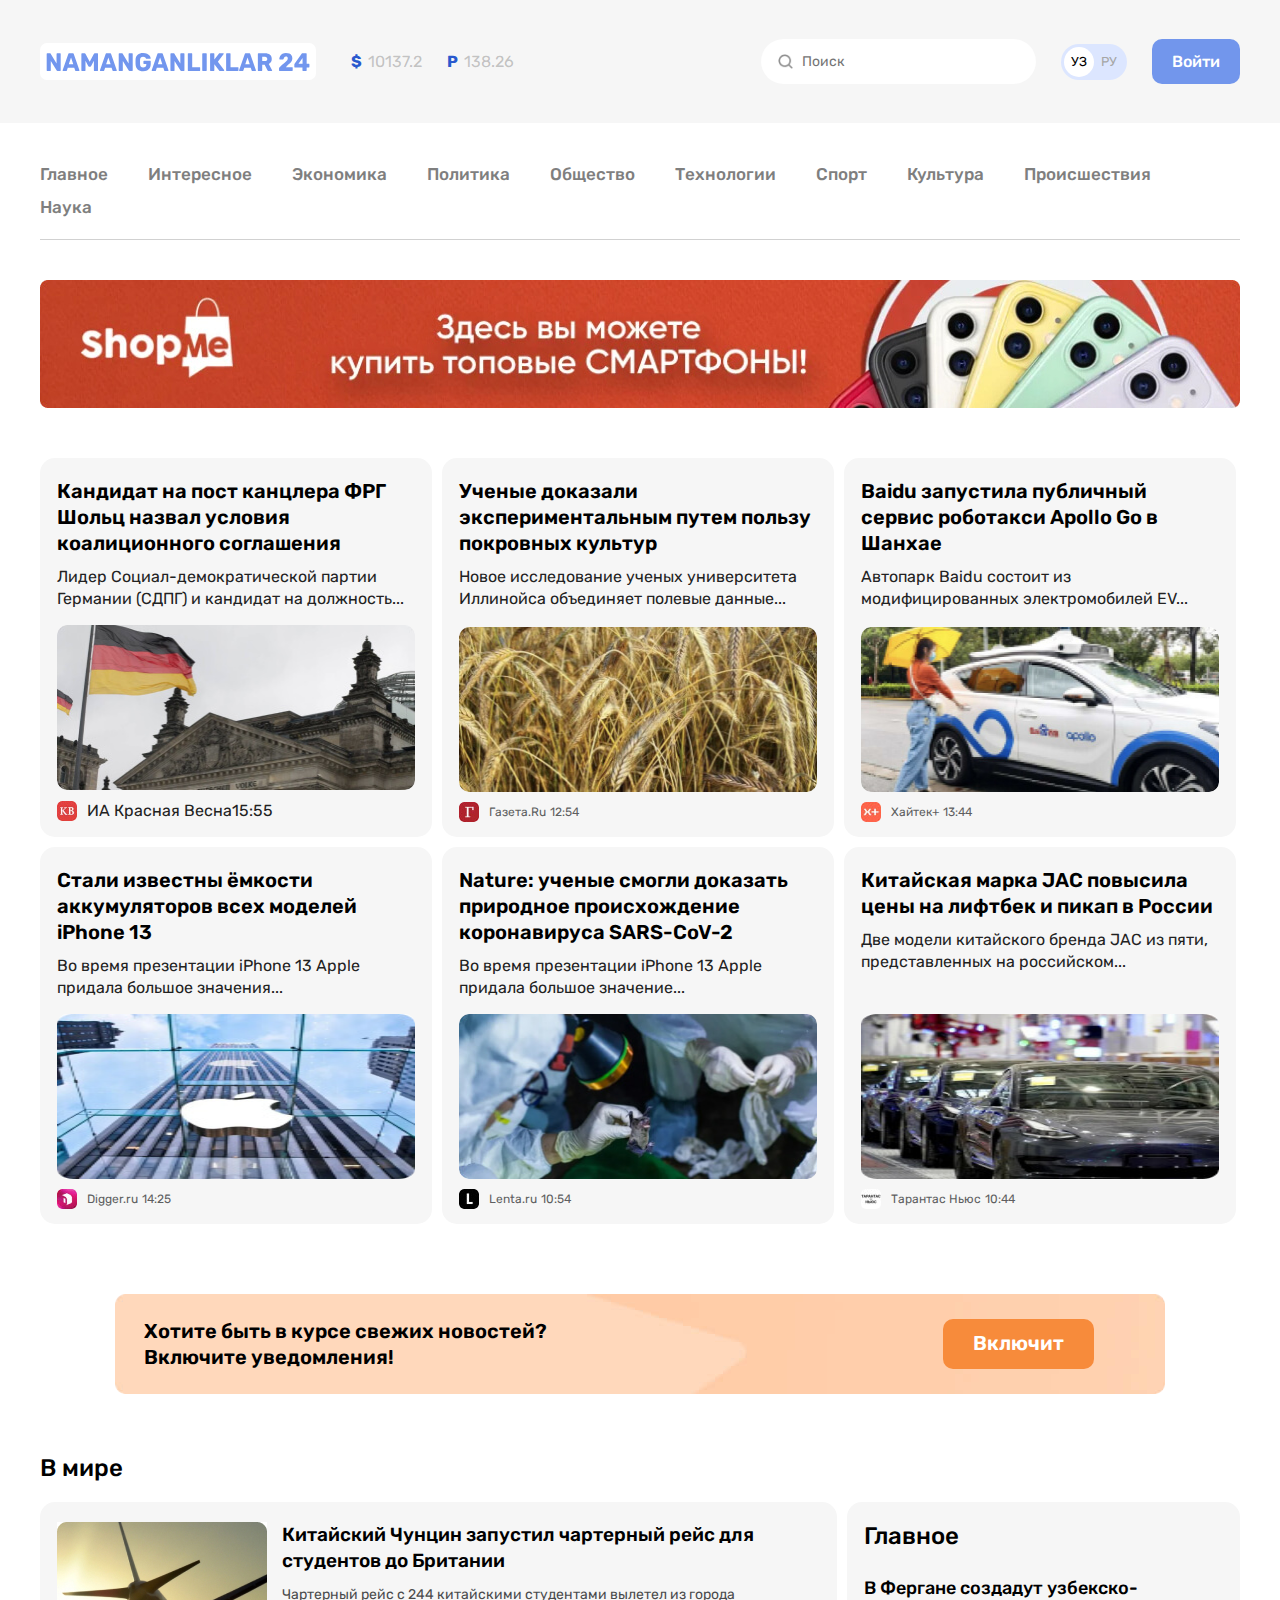
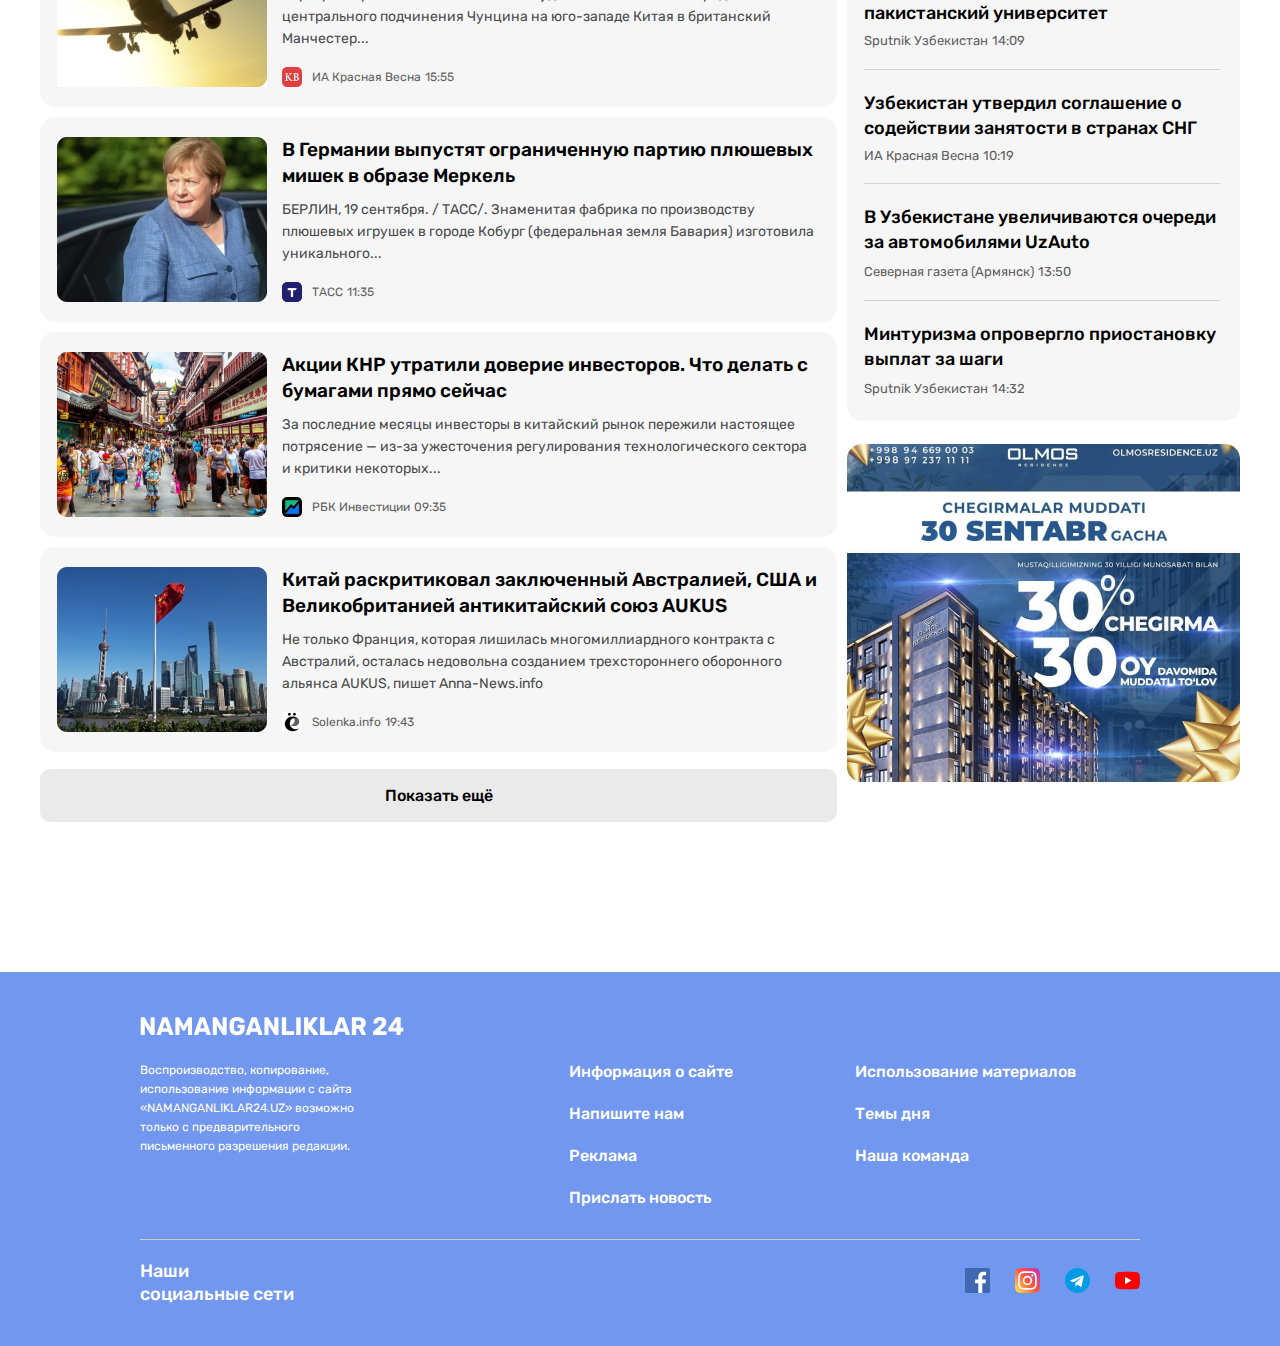
<file: index.html>
<!DOCTYPE html>
<html lang="uz">
<head>
    <meta charset="UTF-8">
    <meta http-equiv="X-UA-Compatible" content="IE=edge">
    <meta name="viewport" content="width=device-width, initial-scale=1.0">
    <title>Namangaliklar 24</title>
    <!-- GOOGLE FONTS LINK -->
    <link rel="preconnect" href="https://fonts.googleapis.com">
    <link rel="preconnect" href="https://fonts.gstatic.com" crossorigin>
    <link href="https://fonts.googleapis.com/css2?family=Alegreya&family=DM+Sans:wght@500&family=Lora&family=Montserrat+Alternates:wght@500&family=Montserrat:ital@1&family=Poppins:wght@300;500&family=Rubik:wght@400;500;700&display=swap" rel="stylesheet">
    <!-- STYLES CSS -->
    <link rel="stylesheet" href="./css/normalize.css">
    <link rel="stylesheet" href="./css/main.css">
</head>
<body>
    <!-- SITE HEADER -->
    <header class="site-header">

        <!-- SITE HEADER TOP -->
        <div class="site-header-top">
            <div class="container site-header-top-container">
                <a class="site-header-top-logo" href="./index.html">
                    <img class="site-header-logo-img" src="image/logo-n.svg" aria-hidden="true" width="264" height="28">
                </a>
                <span class="currency-rates">
                    <span class="currency-rates-item">
                        <strong class="currency-rates-bold">$</strong>
                        <span class="currency-rates-amout">10137.2</span>
                    </span>
                    <span class="currency-rates-item">
                        <strong class="currency-rates-bold">P</strong>
                        <span class="currency-rates-amout">138.26</span>
                    </span>
                </span>
                <form  class="site-header-top-form" action="" method="get">
                    <input class="site-header-top-form-input" type="search" placeholder="Поиск" name="search" aria-label="search" required>
                </form>
                <div class="lang-toggler">
                    <a class="lang-toggler-item lang-toggler-item-active" href="./index.html">УЗ</a>
                    <a class="lang-toggler-item" href="./indexru.html">РУ</a>
                </div>
                <a class="site-header-top-btn primary-btn" href="./index-contact.html">Войти</a>
            </div>
        </div>
         <!-- SITE HEADER TOP AND-->

         <!-- SITE HEADER BOTTOM --> 
         <div class="container">

            <!-- SITE HEADER NAV SECTION -->
            <nav class="site-header-nav">
                <ul class="site-header-nav-list">
                    <li class="site-header-nav-list-item">
                        <a class="site-header-nav-list-item-link" href="#" >Главное</a>
                    </li>
                    <li class="site-header-nav-list-item">
                        <a class="site-header-nav-list-item-link" href="./index-list.html" target="blank">Интересное</a>
                    </li>
                    <li class="site-header-nav-list-item">
                        <a class="site-header-nav-list-item-link" href="index_contact.html" target="blank">Экономика</a>
                    </li>
                    <li class="site-header-nav-list-item">
                        <a class="site-header-nav-list-item-link" href="#">Политика</a>
                    </li>
                    <li class="site-header-nav-list-item">
                        <a class="site-header-nav-list-item-link" href="#">Общество</a>
                    </li>
                    <li class="site-header-nav-list-item">
                        <a class="site-header-nav-list-item-link" href="#">Технологии</a>
                    </li>
                    <li class="site-header-nav-list-item">
                        <a class="site-header-nav-list-item-link" href="#">Спорт</a>
                    </li>
                    <li class="site-header-nav-list-item">
                        <a class="site-header-nav-list-item-link" href="#">Культура</a>
                    </li>
                    <li class="site-header-nav-list-item">
                        <a class="site-header-nav-list-item-link" href="#">Происшествия</a>
                    </li>
                    <li class="site-header-nav-list-item">
                        <a class="site-header-nav-list-item-link" href="#">Наука</a>
                    </li>
                    </ul>
                </nav>
            <!-- SITE HEADER NAV SECTION AND -->
            <!--SITE HEADER BANNER  -->
                <a class="site-header-banner" href="https://shopme.uz" target="_blank">
                    <img class="site-header-banner-img" src="./image/header-banner.jpg" alt="bu yerda reklama bannri bor" srcset="./image/header-banner.jpg 1x, ./image/header-banner.jpg@2x.png 2x" width="1200" height="128">
                </a>
            <!--SITE HEADER BANNER AND  -->
        </div>
         <!-- SITE HEADER BOTTOM AND -->
    </header>
     <!-- SITE HEADER AND -->

     <!-- SITE MAIN -->
     <main class="site-main">
         <div class="container">
             <!-- CARD NEWS -->
             <ul class="cards-news">
                 <!-- CARDS NEWS ITEM 1-->
                 <li class="cards-news-item">
                     <h2 class="cards-news-item-title">
                         <a class="cards-news-item-title-link" href="#">
                            Кандидат на пост канцлера ФРГ Шольц назвал условия коалиционного соглашения
                         </a>
                     </h2>
                     <p class="cards-news-item-text">
                        Лидер Социал-демократической партии Германии (СДПГ) и кандидат на должность...
                     </p>
                     <img class="cards-news-item-img" src="image/flag-gfr.jpg" alt="bu yerda rasm bor" srcset="image/flag-gfr.jpg 1x, image/glag-gfr@2x.jpg 2x" width="359" height="165">
                     <div class="cards-news-item-footer">
                         <img class="cards-news-footer-img" src="image/krasnaya-vesna.jpg" alt="bu yerda rasm bor" aria-hidden="true" srcset="image/krasnaya-vesna.jpg 1x, image/krasnaya-vesna@2x.jpg 2x">
                         <span class="cards-news-item-footer-text">
                             ИА Красная Весна
                         </span>
                         <span class="cards-news-item-footer-time"datetime="2022-03-08T15:55:00">
                             15:55
                         </span>
                     </div>
                 </li>
                  <!-- CARDS NEWS ITEM 2-->
                  <li class="cards-news-item">
                    <h2 class="cards-news-item-title">
                        <a class="cards-news-item-title-link" href="#">
                            Ученые доказали экспериментальным путем пользу покровных культур
                        </a>
                    </h2>
                    <p class="cards-news-item-text">
                        Новое исследование ученых университета Иллинойса объединяет полевые данные... 
                    </p>
                    <img class="cards-news-item-img" src="image/grayn.jpg" alt="bu yerda rasm bor" srcset="image/grayn.jpg 1x, image/glag-gfr@2x.jpg 2x" width="359" height="165">
                    <div class="cards-news-item-footer">
                        <img class="cards-news-footer-img" src="image/gazeta-ru.jpg" alt="bu yerda rasm bor" aria-hidden="true" srcset="image/gazeta-ru.jpg 1x, image/gazeta-ru@2x.jpg 2x">
                        <span class="cards-news--item-footer-text">
                            Газета.Ru
                        </span>
                        <span class="cards-news--item-footer-time"datetime="2022-03-08T12:54:00">
                            12:54
                        </span>
                    </div>
                </li>
                 <!-- CARDS NEWS ITEM 3-->
                 <li class="cards-news-item">
                    <h2 class="cards-news-item-title">
                        <a class="cards-news-item-title-link" href="#">
                            Baidu запустила публичный сервис роботакси Apollo Go в Шанхае
                        </a>
                    </h2>
                    <p class="cards-news-item-text">
                        Автопарк Baidu состоит из модифицированных электромобилей EV... 
                    </p>
                    <img class="cards-news-item-img" src="image/oppolo-car.jpg" alt="bu yerda rasm bor" srcset="image/oppolo-car.jpg 1x, image/oppolo-car@2x.jpg 2x" width="359" height="165">
                    <div class="cards-news-item-footer">
                        <img class="cards-news-footer-img" src="image/xaytek.jpg" alt="bu yerda rasm bor" aria-hidden="true" srcset="image/xaytek.jpg 1x, image/xaytek@2x.jpg 2x">
                        <span class="cards-news--item-footer-text">
                            Хайтек+ 
                        </span>
                        <span class="cards-news--item-footer-time"datetime="2022-03-08T13:44:00">
                            13:44
                        </span>
                    </div>
                </li>
                 <!-- CARDS NEWS ITEM 4-->
                 <li class="cards-news-item">
                    <h2 class="cards-news-item-title">
                        <a class="cards-news-item-title-link" href="#">
                            Стали известны ёмкости аккумуляторов всех моделей iPhone 13
                        </a>
                    </h2>
                    <p class="cards-news-item-text">
                        Во время презентации iPhone 13 Apple придала большое значения...
                    </p>
                    <img class="cards-news-item-img" src="image/iphone-13.jpg" alt="bu yerda rasm bor" srcset="image/iphone-13.jpg 1x, image/iphone-13@2x.jpg 2x" width="359" height="165">
                    <div class="cards-news-item-footer">
                        <img class="cards-news-footer-img" src="image/digger-ru.jpg" alt="bu yerda rasm bor" aria-hidden="true" srcset="image/digger-ru.jpg 1x, image/digger-ru@2x.jpg 2x">
                        <span class="cards-news--item-footer-text">
                          Digger.ru 
                        </span>
                        <span class="cards-news--item-footer-time"datetime="2022-03-08T14:25:00">
                            14:25
                        </span>
                    </div>
                </li>
                 <!-- CARDS NEWS ITEM 5-->
                 <li class="cards-news-item">
                    <h2 class="cards-news-item-title">
                        <a class="cards-news-item-title-link" href="#">
                            Nature: ученые смогли доказать природное происхождение коронавируса SARS-CoV-2
                        </a>
                    </h2>
                    <p class="cards-news-item-text">
                        Во время презентации iPhone 13 Apple придала большое значение...
                    </p>
                    <img class="cards-news-item-img" src="image/sars-cov.jpg" alt="bu yerda rasm bor" srcset="image/sars-cov.jpg 1x, image/sars-cov@2x.jpg 2x" width="359" height="165">
                    <div class="cards-news-item-footer">
                        <img class="cards-news-footer-img" src="image/lenta-ru.jpg" alt="bu yerda rasm bor" aria-hidden="true" srcset="image/lenta-ru.jpg 1x, image/lenta-ru@2x.jpg 2x">
                        <span class="cards-news--item-footer-text">
                            Lenta.ru 
                        </span>
                        <span class="cards-news--item-footer-time"datetime="2022-03-08T10:54:00">
                            10:54
                        </span>
                    </div>
                </li>
                 <!-- CARDS NEWS ITEM 6-->
                 <li class="cards-news-item">
                    <h2 class="cards-news-item-title">
                        <a class="cards-news-item-title-link" href="#">
                            Китайская марка JAC повысила цены на лифтбек и пикап в России
                        </a>
                    </h2>
                    <p class="cards-news-item-text">
                        Две модели китайского бренда JAC из пяти, представленных на российском...
                    </p>
                    <img class="cards-news-item-img" src="image/jac-car.jpg" alt="bu yerda rasm bor" srcset="image/jac-car.jpg 1x, image/jac-car@2x.jpg 2x" width="359" height="165">
                    <div class="cards-news-item-footer">
                        <img class="cards-news-footer-img" src="image/tarantas-news.jpg" alt="bu yerda rasm bor" aria-hidden="true" srcset="image/tarantas-news.jpg 1x, image/tarantas-news@2x.jpg 2x">
                        <span class="cards-news--item-footer-text">
                            Тарантас Ньюс
                        </span>
                        <span class="cards-news--item-footer-time"datetime="2022-03-08T10:54:00">
                            10:44
                        </span>
                    </div>
                </li>
             </ul>
             <!-- CARD NEWS AND -->
             <!-- NOTIFICATION SECTION -->
             <section class="notification">
                 <h2 class="notification-title">
                    Хотите быть в курсе свежих новостей?  Включите уведомления!
                 </h2>
                 <button class="orange-btn notification-btn">Включит </button>
             </section>
             <!-- NOTIFICATION SECTION AND -->
             
             <!--GLOBAL NEWS  -->
             <section class="global-news">
                <ul class="global-news-list">
                    <h2 class="global-news-list-title">В мире</h2>
                    <!-- GLOBAL NEWS LIST ITEM 1 -->
                        <li class="global-news-list-item">
                            <img class="global-news-item-img" src="./image/airplan.jpg" alt="bu yerda rasm bor" srcset="./image/airplan.jpg 1x, ./image/airplan.jpg@2x 2x" >
                       
                         <div class="global-news-item-content">
                             <h2 class="global-news-item-title">
                                 <a class="global-news-item-title-link" href="#">
                                    Китайский Чунцин запустил чартерный рейс для студентов до Британии
                                 </a>
                             </h2>
                             <p class="global-news-item-text">
                                Чартерный рейс с 244 китайскими студентами вылетел из города центрального подчинения Чунцина на юго-западе Китая в британский Манчестер...
                             </p>
                             <div class="global-news-item-footer">
                                <img class="global-news-footer-img" src="image/krasnaya-vesna.jpg" alt="bu yerda rasm bor" aria-hidden="true" srcset="image/krasnaya-vesna.jpg 1x, image/krasnaya-vesna@2x.jpg 2x">
                                <span class="global-news-item-footer-text">
                                    ИА Красная Весна
                                </span>
                                <span class="global-news-item-footer-time"datetime="2022-03-08T15:55:00">
                                    15:55
                                </span>
                            </div>
                         </div>
                     </li>
                    <!-- GLOBAL NEWS LIST ITEM 2 -->
                        <li class="global-news-list-item">
                            <img class="global-news-item-img" src="./image/a-markel.jpg" alt="bu yerda rasm bor" srcset="./image/a-markel.jpg 1x, ./image/a-markel.jpg@2x 2x" >
                       
                         <div class="global-news-item-content">
                             <h2 class="global-news-item-title">
                                 <a class="global-news-item-title-link" href="#">
                                    В Германии выпустят ограниченную партию плюшевых мишек в образе Меркель
                                 </a>
                             </h2>
                             <p class="global-news-item-text">
                                БЕРЛИН, 19 сентября. / ТАСС/. Знаменитая фабрика по производству плюшевых игрушек в городе Кобург (федеральная земля Бавария) изготовила уникального...
                             </p>
                             <div class="global-news-item-footer">
                                <img class="global-news-footer-img" src="./image/tass.jpg" alt="bu yerda rasm bor" aria-hidden="true" srcset="./image/tass.jpg 1x, ./image/tass.jpg@2x.jpg 2x">
                                <span class="global-news-item-footer-text">
                                    ТАСС 
                                </span>
                                <span class="global-news-item-footer-time"datetime="2022-03-08T11:35:00">
                                    11:35
                                </span>
                            </div>
                         </div>
                     </li>
                    <!-- GLOBAL NEWS LIST ITEM 3 -->
                        <li class="global-news-list-item">
                            <img class="global-news-item-img" src="./image/china-strit.jpg" alt="bu yerda rasm bor" srcset="./image/china-strit.jpg 1x, ./image/china-strit.jpg@2x 2x" >
                       
                         <div class="global-news-item-content">
                             <h2 class="global-news-item-title">
                                 <a class="global-news-item-title-link" href="#">
                                    Акции КНР утратили доверие инвесторов. Что делать с бумагами прямо сейчас
                                 </a>
                             </h2>
                             <p class="global-news-item-text">
                                За последние месяцы инвесторы в китайский рынок пережили настоящее потрясение — из-за ужесточения регулирования технологического сектора и критики некоторых...
                             </p>
                             <div class="global-news-item-footer">
                                <img class="global-news-footer-img" src="./image/rbk-invest.jpg" alt="bu yerda rasm bor" aria-hidden="true" srcset="./image/rbk-invest.jpg 1x, ./image/rbk-invest.jpg@2x.jpg 2x">
                                <span class="global-news-item-footer-text">
                                    РБК Инвестиции 
                                </span>
                                <span class="global-news-item-footer-time"datetime="2022-03-08T09:35:00">
                                    09:35
                                </span>
                            </div>
                         </div>
                     </li>
                    <!-- GLOBAL NEWS LIST ITEM 4 -->
                        <li class="global-news-list-item">
                            <img class="global-news-item-img" src="./image/flag-china.jpg" alt="bu yerda rasm bor" srcset="./image/flag-china.jpg 1x, ./image/flag-china.jpg@2x 2x" >
                       
                         <div class="global-news-item-content">
                             <h2 class="global-news-item-title">
                                 <a class="global-news-item-title-link" href="#">
                                    Китай раскритиковал заключенный Австралией, США и Великобританией антикитайский союз AUKUS
                                 </a>
                             </h2>
                             <p class="global-news-item-text">
                                Не только Франция, которая лишилась многомиллиардного контракта с Австралий, осталась недовольна созданием трехстороннего оборонного альянса AUKUS, пишет Anna-News.info
                             </p>
                             <div class="global-news-item-footer">
                                <img class="global-news-footer-img" src="./image/solenko.jpg" alt="bu yerda rasm bor" aria-hidden="true" srcset="./image/solenko.jpg 1x, ./image/solenko.jpg@2x 2x">
                                <span class="global-news-item-footer-text">
                                    Solenka.info 
                                </span>
                                <span class="global-news-item-footer-time"datetime="2022-03-08T19:43:00">
                                    19:43 
                                </span>
                            </div>
                         </div>
                     </li>
                     <button class="gobal-news-btn" type="button">Показать ещё </button>
                </ul>
                <!-- GLOBAL NEWS ASIDE -->
                <div class="global-news-aside">
                    <ul class="global-news-aside-list">
                        <h2 class="global-news-aside-title">Главное</h2>
                        <!-- GLOBAL NEWS ASIDE  LIST ITEM 1 -->
                        <li class="global-news-aside-list-item">
                            <h2 class="global-news-aside-item-title">
                                <a class="global-news-aside-item-title-link" href="#">В Фергане создадут узбекско-пакистанский университет</a>
                            </h2>
                            <span class="global-news-aside-item-footer">
                                <span class="global-news-aside-item-footer-text">
                                    Sputnik Узбекистан 
                                </span>
                                <time class="global-news-aside-item-footer-time" datetime="2022-03-12T14:09:00">14:09</time>
                            </span>
                        </li>
                        <!-- GLOBAL NEWS ASIDE  LIST ITEM 2 -->
                        <li class="global-news-aside-list-item">
                            <h2 class="global-news-aside-item-title">
                                <a class="global-news-aside-item-title-link" href="#">Узбекистан утвердил соглашение о содействии занятости в странах СНГ</a>
                            </h2>
                            <span class="global-news-aside-item-footer">
                                <span class="global-news-aside-item-footer-text">
                                    ИА Красная Весна 
                                </span>
                                <time class="global-news-aside-item-footer-time" datetime="2022-03-12T10:19:00">10:19</time>
                            </span>
                        </li>
                        <!-- GLOBAL NEWS ASIDE  LIST ITEM 3 -->
                        <li class="global-news-aside-list-item">
                            <h2 class="global-news-item-title">
                                <a class="global-news-aside-item-title-link" href="#">В Узбекистане увеличиваются очереди за автомобилями UzAuto</a>
                            </h2>
                            <span class="global-news-aside-item-footer">
                                <span class="global-news-aside-item-footer-text">
                                    Северная газета (Армянск)
                                </span>
                                <time class="global-news-aside-item-footer-time" datetime="2022-03-12T 13:50:00"> 13:50</time>
                            </span>
                        </li>
                        <!-- GLOBAL NEWS ASIDE  LIST ITEM 4 -->
                        <li class="global-news-aside-list-item">
                            <h2 class="global-news-item-title">
                                <a class="global-news-aside-item-title-link" href="#">Минтуризма опровергло приостановку выплат за шаги</a>
                            </h2>
                            <span class="global-news-aside-item-footer">
                                <span class="global-news-aside-item-footer-text">
                                    Sputnik Узбекистан 
                                </span>
                                <time class="global-news-aside-item-footer-time" datetime="2022-03-12T14:32:00">14:32</time>
                            </span>
                        </li>
                    </ul>
                    <a class="global-news-aside-banner" href="https://olmosresidence.uz/">
                        <img class="global-news-aside-banner-img" src="./image/olmos-banner.jpg" alt="bu yerda rasm bor" srcset="./image/olmos-banner.jpg 1x, ./image/olmos-banner@2x.jpg 2x" width="393" height="338">
                    </a>
                </div>
                <!-- GLOBAL NEWS ASIDE AND -->
            </section>
             <!--GLOBAL NEWS AND  -->
            </div>
     </main>
     <!-- SITE MAIN AND -->
     <!-- FOOTER -->
      <footer class="site-footer">
          <div class="site-footer-container">
              <div class="site-footer-logo">
                  <a  class="site-footer-logo-link" href="./index.html">
                      <img class="site-footer-logo-img" src="./image/logo.svg" alt="logo" width="264" height="28">
                  </a>
            </div>
            <div class="site-footer-features">
                <div class="site-footer-features-about">
                    Воспроизводство, копирование, использование информации с сайта «NAMANGANLIKLAR24.UZ» возможно только с предварительного письменного разрешения редакции.
                </div>
                <div class="site-footer-features-list-wrapper">
                    <ul class="site-footer-features-list">
                        <li class="site-footer-features-list-item"> 
                            <a href="#">Информация о сайте</a>
                        </li>
                        <li class="site-footer-features-list-item">
                             <a href="#">Напишите нам</a>
                        </li>
                        <li class="site-footer-features-list-item"> 
                            <a href="#">Реклама</a>
                        </li>
                        <li class="site-footer-features-list-item"> 
                            <a href="#">Прислать новость</a>
                        </li>
                    </ul>
                    <ul class="site-footer-features-list">
                        <li class="site-footer-features-list-item"> 
                            <a href="#">Использование материалов</a>
                        </li>
                        <li class="site-footer-features-list-item">
                             <a href="#">Темы дня</a>
                        </li>
                        <li class="site-footer-features-list-item"> 
                            <a href="#">Наша команда
                            </a>
                        </li>
                    </ul>
                </div>
            </div>
            <hr class="site-footer-hr">
            <div class="site-footer-social-media">
                <h3 class="site-footer-social-media-title">
                    Наши социальные сети
                </h3>
                <ul class="site-footer-social-media-list">
                    <li class="site-footer-social-media--list-item">
                       <a href="#">
                        <img class="site-footer-social-media-item-img" src="./image/facebook-icone.svg" alt="bu yerda rasm bot" width="25" height="25">
                       </a>
                    </li>
                    <li class="site-footer-social-media--list-item">
                      <a href="#">
                        <img class="site-footer-social-media-item-img" src="./image/instagram-icone.svg" alt="bu yerda rasm bot" width="25" height="25">
                      </a>
                    </li>
                    <li class="site-footer-social-media--list-item">
                      <a href="#">
                        <img class="site-footer-social-media-item-img" src="./image/telegram-icone.svg" alt="bu yerda rasm bot" width="25" height="25">
                      </a>
                    </li>
                    <li class="site-footer-social-media--list-item">
                       <a href="#">
                        <img class="site-footer-social-media-item-img" src="./image/you-tube-icone.svg" alt="bu yerda rasm bot" width="25" height="25">
                       </a>
                    </li>
                </ul>
            </div>
          </div>
      </footer>
     <!-- FOOTER AND -->
</body>
</html>
</file>
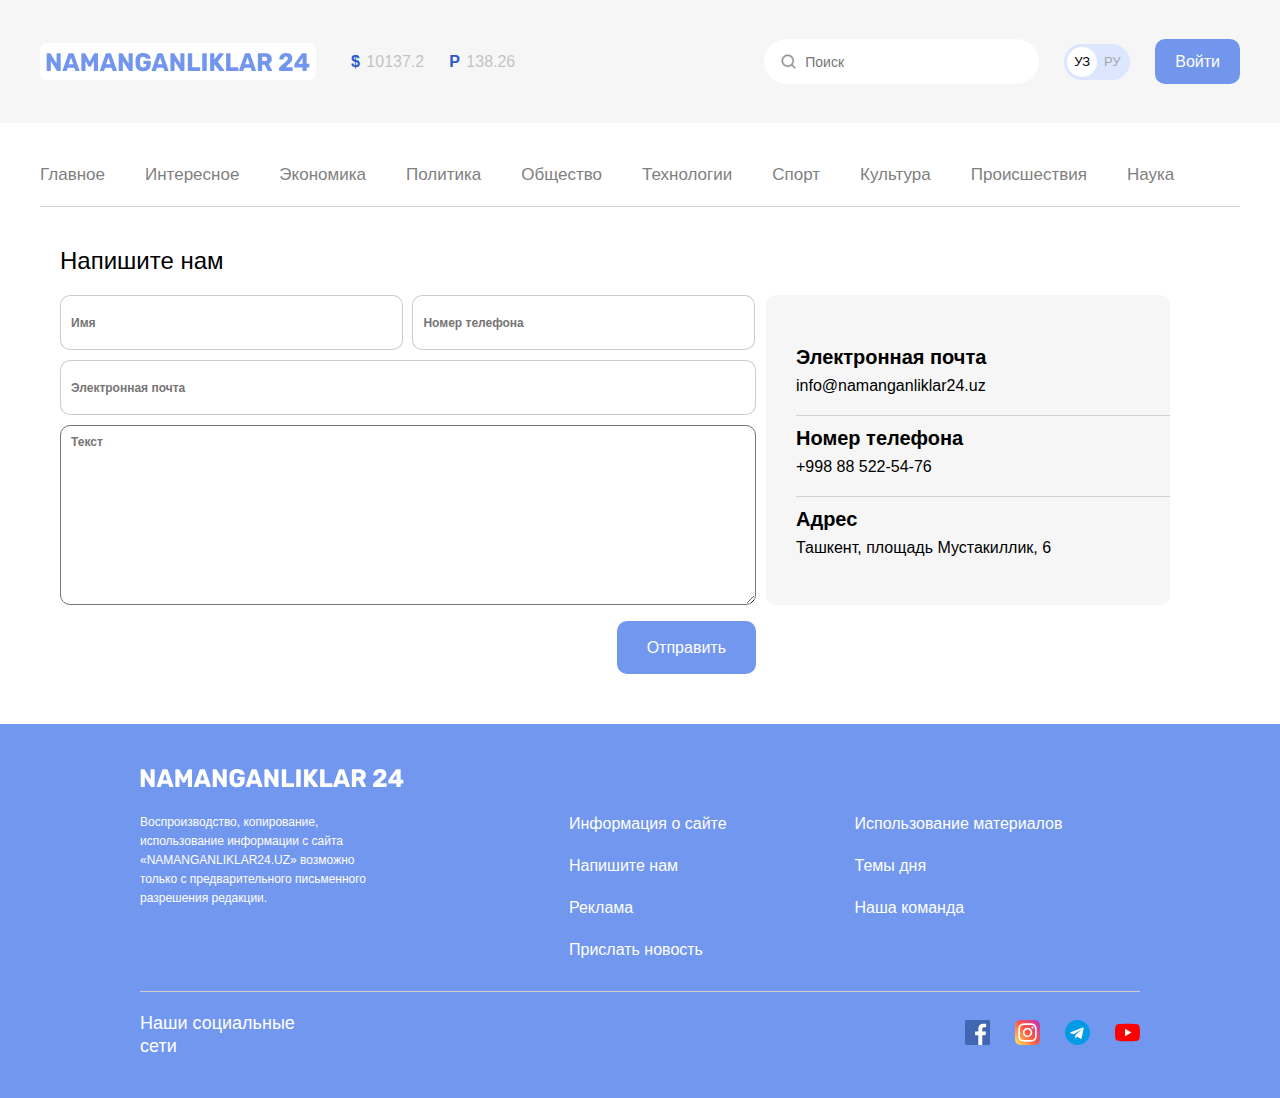
<file: index-contact.html>
<!DOCTYPE html>
<html lang="en">
<head>
    <meta charset="UTF-8">
    <meta http-equiv="X-UA-Compatible" content="IE=edge">
    <meta name="viewport" content="width=device-width, initial-scale=1.0">
    <title>namanganliklar 24</title>
    <!-- main css file -->
    <link rel="stylesheet" href="css/normalize.css">
    <link rel="stylesheet" href="css/main.css">
</head>
<body>
     <!-- SITE HEADER -->
     <header class="site-header">

        <!-- SITE HEADER TOP -->
        <div class="site-header-top">
            <div class="container site-header-top-container">
                <a class="site-header-top-logo" href="./index.html">
                    <img class="site-header-logo-img" src="image/logo-n.svg" aria-hidden="true" width="264" height="28">
                </a>
                <span class="currency-rates">
                    <span class="currency-rates-item">
                        <strong class="currency-rates-bold">$</strong>
                        <span class="currency-rates-amout">10137.2</span>
                    </span>
                    <span class="currency-rates-item">
                        <strong class="currency-rates-bold">P</strong>
                        <span class="currency-rates-amout">138.26</span>
                    </span>
                </span>
                <form  class="site-header-top-form" action="" method="get">
                    <input class="site-header-top-form-input" type="search" placeholder="Поиск" name="search" aria-label="search" required>
                </form>
                <div class="lang-toggler">
                    <a class="lang-toggler-item lang-toggler-item-active" href="./index.html">УЗ</a>
                    <a class="lang-toggler-item" href="./indexru.html">РУ</a>
                </div>
                <a class="site-header-top-btn primary-btn" href="">Войти</a>
            </div>
        </div>
         <!-- SITE HEADER TOP AND-->

         <!-- SITE HEADER BOTTOM --> 
         <div class="container">

            <!-- SITE HEADER NAV SECTION -->
            <nav class="site-header-nav">
                <ul class="site-header-nav-list">
                    <li class="site-header-nav-list-item">
                        <a class="site-header-nav-list-item-link" href="index_two.html" target="blank">Главное</a>
                    </li>
                    <li class="site-header-nav-list-item">
                        <a class="site-header-nav-list-item-link" href="index_three.html" target="blank">Интересное</a>
                    </li>
                    <li class="site-header-nav-list-item">
                        <a class="site-header-nav-list-item-link" href="#">Экономика</a>
                    </li>
                    <li class="site-header-nav-list-item">
                        <a class="site-header-nav-list-item-link" href="#">Политика</a>
                    </li>
                    <li class="site-header-nav-list-item">
                        <a class="site-header-nav-list-item-link" href="#">Общество</a>
                    </li>
                    <li class="site-header-nav-list-item">
                        <a class="site-header-nav-list-item-link" href="#">Технологии</a>
                    </li>
                    <li class="site-header-nav-list-item">
                        <a class="site-header-nav-list-item-link" href="#">Спорт</a>
                    </li>
                    <li class="site-header-nav-list-item">
                        <a class="site-header-nav-list-item-link" href="#">Культура</a>
                    </li>
                    <li class="site-header-nav-list-item">
                        <a class="site-header-nav-list-item-link" href="#">Происшествия</a>
                    </li>
                    <li class="site-header-nav-list-item">
                        <a class="site-header-nav-list-item-link" href="#">Наука</a>
                    </li>
                    </ul>
                </nav>
            <!-- SITE HEADER NAV SECTION AND -->
        </div>
         <!-- SITE HEADER BOTTOM AND -->
    </header>
     <!-- SITE HEADER AND -->
       <!--SITE MAIN  -->
    <div class="container">
        <section class="site-main">
            <div class="container ">
                <h2 class="siote-main-title">
                   Напишите нам
                </h2>
               <div class="site-main-container">
                   <div class="site-main-left-form">
                       <form class="site-main-form" action="">
                          <input class="site-main-form-name" type="text" placeholder="Имя" required>
                          <input class="site-main-form-number" type="number" placeholder="Номер телефона">
                          <br>
                          <input class="site-main-form-email" type="email" placeholder="Электронная почта" required>
                          <br>
                          <textarea class="site-main-form-textarea"cols="30" rows="10" placeholder="Текст" required></textarea>
                          <button class="site-main-left-form-btn" type="submit">
                           Отправить
                          </button>
                       </form>
                   </div>
                   <div class="site-main-right-title">
                       <ul class="site-main-right-list">
                           <li class="site-main-right-list-item">
                               <h2 class="site-main-right-item-title">
                                   Электронная почта
                               </h2>
                               <p class="site-main-right-item-text">
                                  info@namanganliklar24.uz
                               </p>
                           </li>
                           <li class="site-main-right-list-item">
                               <h2 class="site-main-right-item-title">
                                  Номер телефона
                               </h2>
                               <p class="site-main-right-item-text">
                                  +998 88 522-54-76
                               </p>
                           </li>
                           <li class="site-main-right-list-item">
                               <h2 class="site-main-right-item-title">
                                  Адрес
                               </h2>
                               <p class="site-main-right-item-text">
                                  Ташкент, площадь Мустакиллик, 6 
                               </p>
                           </li>
                       </ul>
                   </div>  
               </div>
            </div>
        </section>
    </div>
     <!-- SITE MAIN AND -->
      <!-- FOOTER -->
      <footer class="site-footer">
        <div class="site-footer-container">
            <div class="site-footer-logo">
                <a  class="site-footer-logo-link" href="./index.html">
                    <img class="site-footer-logo-img" src="./image/logo.svg" alt="logo" width="264" height="28">
                </a>
          </div>
          <div class="site-footer-features">
              <div class="site-footer-features-about">
                  Воспроизводство, копирование, использование информации с сайта «NAMANGANLIKLAR24.UZ» возможно только с предварительного письменного разрешения редакции.
              </div>
              <div class="site-footer-features-list-wrapper">
                  <ul class="site-footer-features-list">
                      <li class="site-footer-features-list-item"> 
                          <a href="#">Информация о сайте</a>
                      </li>
                      <li class="site-footer-features-list-item">
                           <a href="#">Напишите нам</a>
                      </li>
                      <li class="site-footer-features-list-item"> 
                          <a href="#">Реклама</a>
                      </li>
                      <li class="site-footer-features-list-item"> 
                          <a href="#">Прислать новость</a>
                      </li>
                  </ul>
                  <ul class="site-footer-features-list">
                      <li class="site-footer-features-list-item"> 
                          <a href="#">Использование материалов</a>
                      </li>
                      <li class="site-footer-features-list-item">
                           <a href="#">Темы дня</a>
                      </li>
                      <li class="site-footer-features-list-item"> 
                          <a href="#">Наша команда
                          </a>
                      </li>
                  </ul>
              </div>
          </div>
          <hr class="site-footer-hr">
          <div class="site-footer-social-media">
              <h3 class="site-footer-social-media-title">
                  Наши социальные сети
              </h3>
              <ul class="site-footer-social-media-list">
                  <li class="site-footer-social-media--list-item">
                     <a href="#">
                      <img class="site-footer-social-media-item-img" src="./image/facebook-icone.svg" alt="bu yerda rasm bot" width="25" height="25">
                     </a>
                  </li>
                  <li class="site-footer-social-media--list-item">
                    <a href="#">
                      <img class="site-footer-social-media-item-img" src="./image/instagram-icone.svg" alt="bu yerda rasm bot" width="25" height="25">
                    </a>
                  </li>
                  <li class="site-footer-social-media--list-item">
                    <a href="#">
                      <img class="site-footer-social-media-item-img" src="./image/telegram-icone.svg" alt="bu yerda rasm bot" width="25" height="25">
                    </a>
                  </li>
                  <li class="site-footer-social-media--list-item">
                     <a href="#">
                      <img class="site-footer-social-media-item-img" src="./image/you-tube-icone.svg" alt="bu yerda rasm bot" width="25" height="25">
                     </a>
                  </li>
              </ul>
          </div>
        </div>
    </footer>
   <!-- FOOTER AND -->
</body>
</html>
</file>
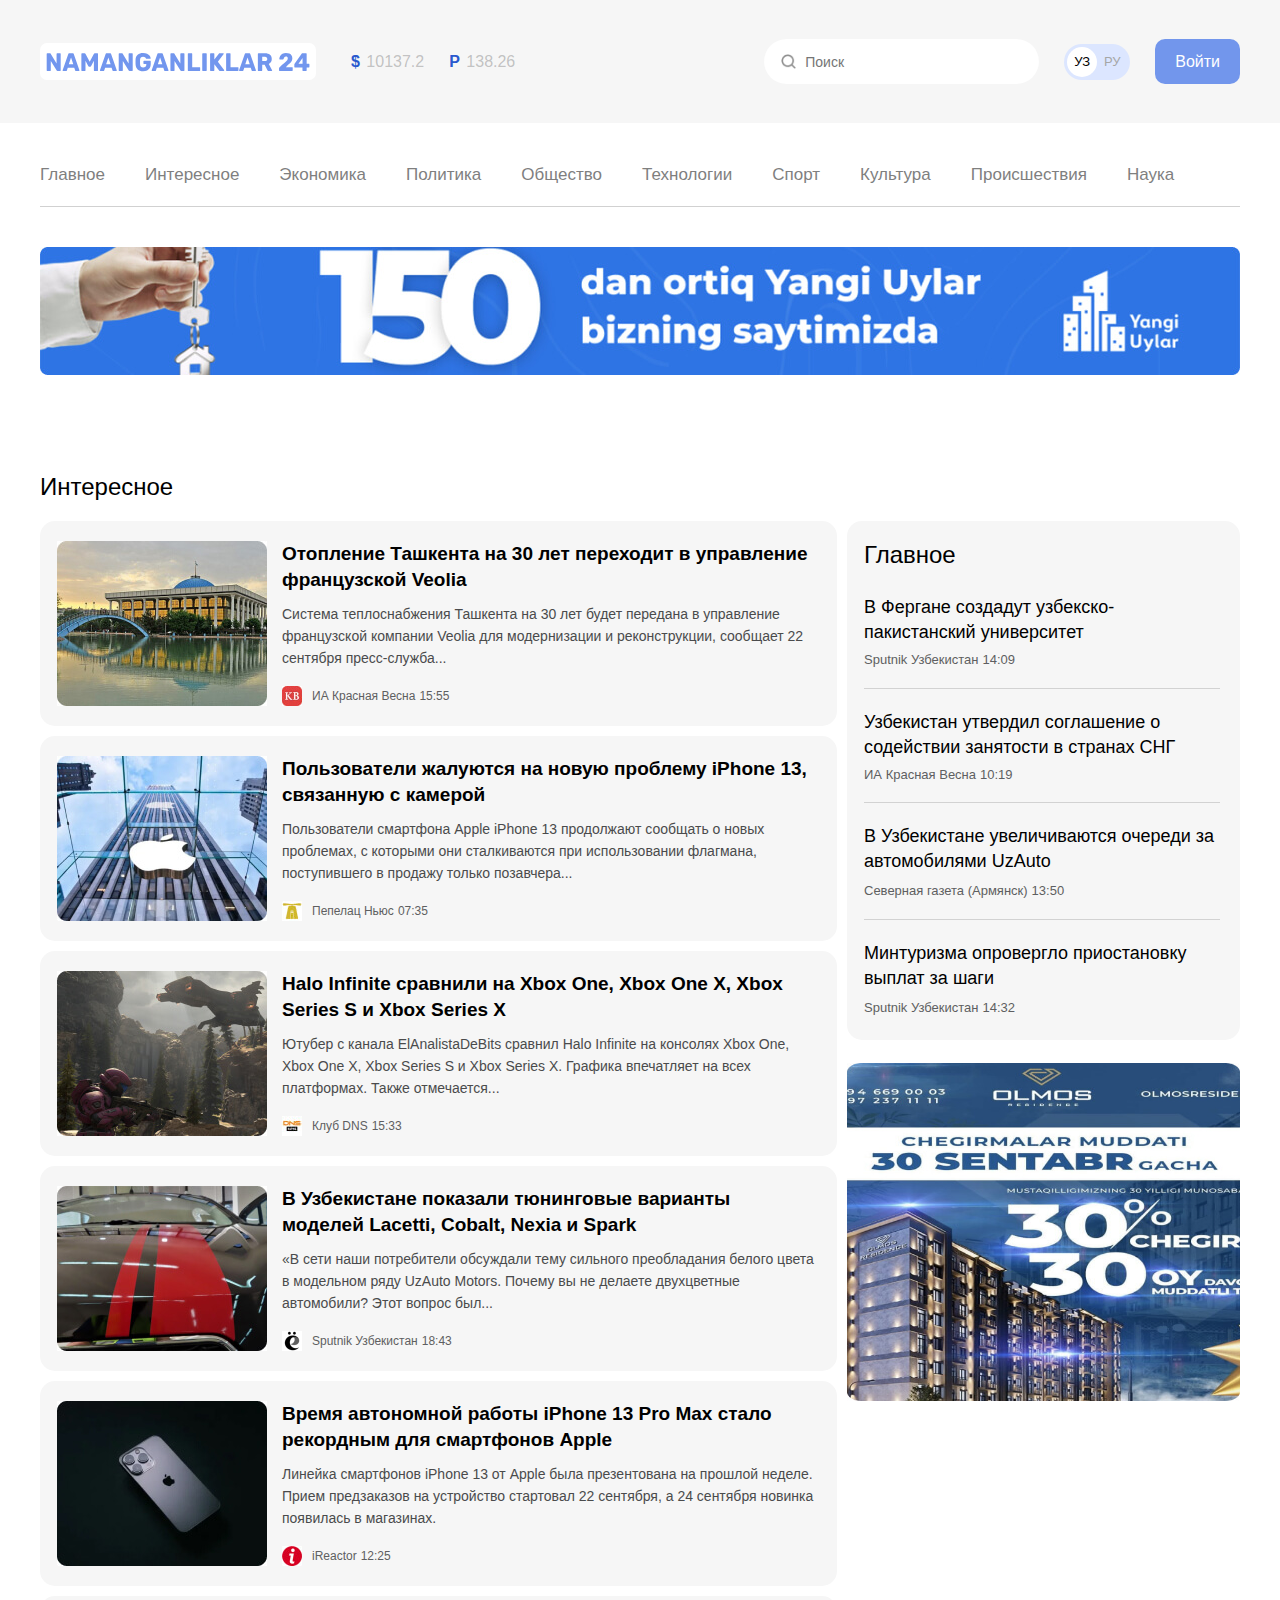
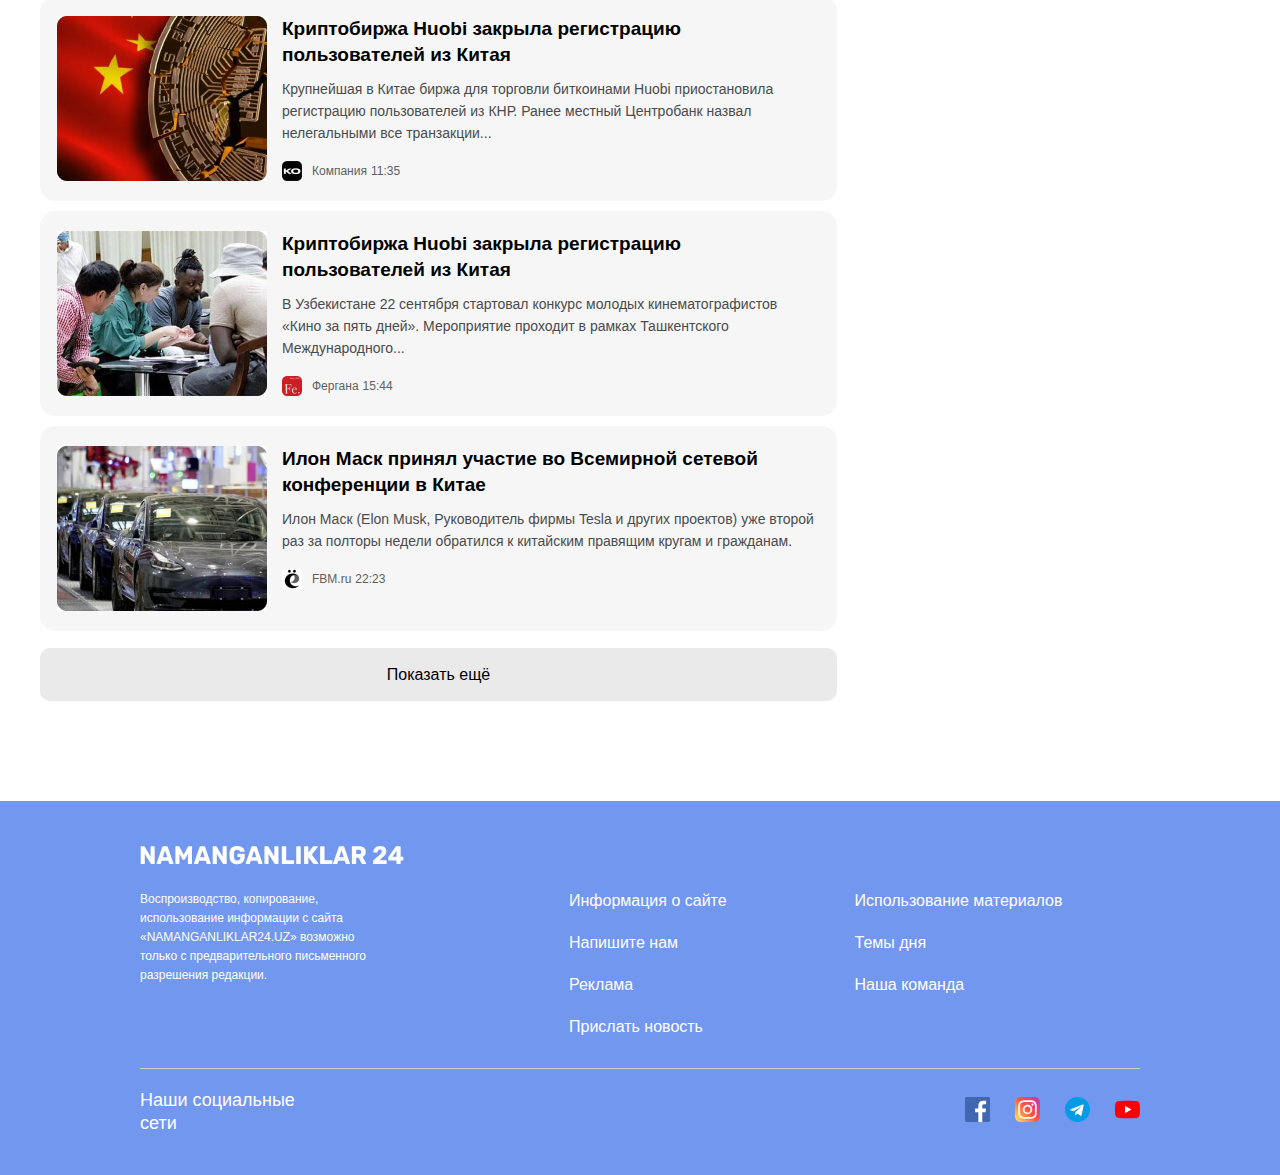
<file: index-list.html>
<!DOCTYPE html>
<html lang="en">
<head>
    <meta charset="UTF-8">
    <meta http-equiv="X-UA-Compatible" content="IE=edge">
    <meta name="viewport" content="width=device-width, initial-scale=1.0">
    <title>namanganliklar 24 list</title>
    <!-- main css file -->
    <link rel="stylesheet" href="css/normalize.css">
    <link rel="stylesheet" href="css/main.css">
</head>
<body>
    <!-- SITE HEADER -->
    <header class="site-header">

        <!-- SITE HEADER TOP -->
        <div class="site-header-top">
            <div class="container site-header-top-container">
                <a class="site-header-top-logo" href="./index.html">
                    <img class="site-header-logo-img" src="image/logo-n.svg" aria-hidden="true" width="264" height="28">
                </a>
                <span class="currency-rates">
                    <span class="currency-rates-item">
                        <strong class="currency-rates-bold">$</strong>
                        <span class="currency-rates-amout">10137.2</span>
                    </span>
                    <span class="currency-rates-item">
                        <strong class="currency-rates-bold">P</strong>
                        <span class="currency-rates-amout">138.26</span>
                    </span>
                </span>
                <form  class="site-header-top-form" action="" method="get">
                    <input class="site-header-top-form-input" type="search" placeholder="Поиск" name="search" aria-label="search" required>
                </form>
                <div class="lang-toggler">
                    <a class="lang-toggler-item lang-toggler-item-active" href="./index.html">УЗ</a>
                    <a class="lang-toggler-item" href="./indexru.html">РУ</a>
                </div>
                <a class="site-header-top-btn primary-btn" href="">Войти</a>
            </div>
        </div>
         <!-- SITE HEADER TOP AND-->

         <!-- SITE HEADER BOTTOM --> 
         <div class="container">

            <!-- SITE HEADER NAV SECTION -->
            <nav class="site-header-nav">
                <ul class="site-header-nav-list">
                    <li class="site-header-nav-list-item">
                        <a class="site-header-nav-list-item-link" href="#">Главное</a>
                    </li>
                    <li class="site-header-nav-list-item">
                        <a class="site-header-nav-list-item-link" href="#">Интересное</a>
                    </li>
                    <li class="site-header-nav-list-item">
                        <a class="site-header-nav-list-item-link" href="#">Экономика</a>
                    </li>
                    <li class="site-header-nav-list-item">
                        <a class="site-header-nav-list-item-link" href="#">Политика</a>
                    </li>
                    <li class="site-header-nav-list-item">
                        <a class="site-header-nav-list-item-link" href="#">Общество</a>
                    </li>
                    <li class="site-header-nav-list-item">
                        <a class="site-header-nav-list-item-link" href="#">Технологии</a>
                    </li>
                    <li class="site-header-nav-list-item">
                        <a class="site-header-nav-list-item-link" href="#">Спорт</a>
                    </li>
                    <li class="site-header-nav-list-item">
                        <a class="site-header-nav-list-item-link" href="#">Культура</a>
                    </li>
                    <li class="site-header-nav-list-item">
                        <a class="site-header-nav-list-item-link" href="#">Происшествия</a>
                    </li>
                    <li class="site-header-nav-list-item">
                        <a class="site-header-nav-list-item-link" href="#">Наука</a>
                    </li>
                    </ul>
                </nav>
            <!-- SITE HEADER NAV SECTION AND -->
            <!--SITE HEADER BANNER  -->
                <a class="site-header-banner" href="https://shopme.uz" target="_blank">
                    <img class="site-header-banner-img" src="image-two/header-bottom-banner.jpg" alt="bu yerda reklama bannri bor" srcset="image-two/header-bottom-banner.jpg 1x, image-two/header-bottom-banner.jpg@2x.png 2x" width="1200" height="128">
                </a>
            <!--SITE HEADER BANNER AND  -->
        </div>
         <!-- SITE HEADER BOTTOM AND -->
    </header>
    <!-- SITE HEADER AND -->

    <!-- GLOBAL NEWS -->
    <section class="global-news">
       <div class="container ">
            <!-- GLOBAL NEWS -->
            <section class="global-news">
                <ul class="global-news-list">
                    <h2 class="global-news-list-title">Интересное</h2>
                    <!-- GLOBAL NEWS LIST ITEM 1 -->
                        <li class="global-news-list-item">
                            <img class="global-news-item-img" src="./image/toshkent.jpg" alt="bu yerda rasm bor" srcset="./image/toshkent.jpg 1x, ./image/toshkent.jpg@2x 2x" >
                       
                         <div class="global-news-item-content">
                             <h2 class="global-news-item-title">
                                 <a class="global-news-item-title-link" href="#">
                                    Отопление Ташкента на 30 лет переходит в управление французской Veolia
                                 </a>
                             </h2>
                             <p class="global-news-item-text">
                                Система теплоснабжения Ташкента на 30 лет будет передана в управление французской компании Veolia для модернизации и реконструкции, сообщает 22 сентября пресс-служба...
                             </p>
                             <div class="global-news-item-footer">
                                <img class="global-news-footer-img" src="image/krasnaya-vesna.jpg" alt="bu yerda rasm bor" aria-hidden="true" srcset="image/krasnaya-vesna.jpg 1x, image/krasnaya-vesna@2x.jpg 2x">
                                <span class="global-news-item-footer-text">
                                    ИА Красная Весна
                                </span>
                                <span class="global-news-item-footer-time"datetime="2022-03-08T15:55:00">
                                    15:55
                                </span>
                            </div>
                         </div>
                     </li>
                    <!-- GLOBAL NEWS LIST ITEM 2 -->
                        <li class="global-news-list-item">
                            <img class="global-news-item-img" src="./image/iphone-13.jpg" alt="bu yerda rasm bor" srcset="./image/iphone-13.jpg 1x, ./image/iphone-13@2x 2x" >
                       
                         <div class="global-news-item-content">
                             <h2 class="global-news-item-title">
                                 <a class="global-news-item-title-link" href="#">
                                    Пользователи жалуются на новую проблему iPhone 13, связанную с камерой
                                 </a>
                             </h2>
                             <p class="global-news-item-text">
                                Пользователи смартфона Apple iPhone 13 продолжают сообщать о новых проблемах, с которыми они сталкиваются при использовании флагмана, поступившего в продажу только позавчера...
                             </p>
                             <div class="global-news-item-footer">
                                <img class="global-news-footer-img" src="./image/news.jpg" alt="bu yerda rasm bor" aria-hidden="true" srcset="./image/news.jpg 1x, ./image/news@2x.jpg 2x">
                                <span class="global-news-item-footer-text">
                                    Пепелац Ньюс
                                </span>
                                <span class="global-news-item-footer-time"datetime="2022-03-08T07:35:00">
                                    07:35
                                </span>
                            </div>
                         </div>
                     </li>
                    <!-- GLOBAL NEWS LIST ITEM 3 -->
                        <li class="global-news-list-item">
                            <img class="global-news-item-img" src="./image/xbox.jpg" alt="bu yerda rasm bor" srcset="./image/xbox.jpg 1x, ./image/xbox@2x.jpg 2x" >
                       
                         <div class="global-news-item-content">
                             <h2 class="global-news-item-title">
                                 <a class="global-news-item-title-link" href="#">
                                    Halo Infinite сравнили на Xbox One, Xbox One X, Xbox Series S и Xbox Series X
                                 </a>
                             </h2>
                             <p class="global-news-item-text">
                                Ютубер с канала ElAnalistaDeBits сравнил Halo Infinite на консолях Xbox One, Xbox One X, Xbox Series S и Xbox Series X. Графика впечатляет на всех платформах. Также отмечается...
                             </p>
                             <div class="global-news-item-footer">
                                <img class="global-news-footer-img" src="./image/club-dns.jpg" alt="bu yerda rasm bor" aria-hidden="true" srcset="./image/club-dns.jpg 1x, ./image/club-dns@2x.jpg 2x">
                                <span class="global-news-item-footer-text">
                                    Клуб DNS 
                                </span>
                                <span class="global-news-item-footer-time"datetime="2022-03-08T15:33:00">
                                    15:33
                                </span>
                            </div>
                         </div>
                     </li>
                    <!-- GLOBAL NEWS LIST ITEM 4 -->
                        <li class="global-news-list-item">
                            <img class="global-news-item-img" src="./image/lacetti.jpg" alt="bu yerda rasm bor" srcset="./image/lacetti.jpg 1x, ./image/lacetti@2x.jpg 2x" >
                       
                         <div class="global-news-item-content">
                             <h2 class="global-news-item-title">
                                 <a class="global-news-item-title-link" href="#">
                                    В Узбекистане показали тюнинговые варианты моделей Lacetti, Cobalt, Nexia и Spark
                                 </a>
                             </h2>
                             <p class="global-news-item-text">
                                «В сети наши потребители обсуждали тему сильного преобладания белого цвета в модельном ряду UzAuto Motors. Почему вы не делаете двухцветные автомобили? Этот вопрос был...
                             </p>
                             <div class="global-news-item-footer">
                                <img class="global-news-footer-img" src="./image/sputnik-uzbekistan.jpg" alt="bu yerda rasm bor" aria-hidden="true" srcset="./image/solenko.jpg 1x, ./image/sputnik-uzbekistan@2x.jpg 2x">
                                <span class="global-news-item-footer-text">
                                    Sputnik Узбекистан
                                </span>
                                <span class="global-news-item-footer-time"datetime="2022-03-08T18:43:00">
                                    18:43 
                                </span>
                            </div>
                         </div>
                     </li>
                    <!-- GLOBAL NEWS LIST ITEM 5 -->
                        <li class="global-news-list-item">
                            <img class="global-news-item-img" src="./image/iphone-pro-max.jpg" alt="bu yerda rasm bor" srcset="./image/iphone-pro-max.jpg 1x, ./image/iphone-pro-max@2x.jpg 2x" >
                       
                         <div class="global-news-item-content">
                             <h2 class="global-news-item-title">
                                 <a class="global-news-item-title-link" href="#">
                                    Время автономной работы iPhone 13 Pro Max стало рекордным для смартфонов Apple
                                 </a>
                             </h2>
                             <p class="global-news-item-text">
                                Линейка смартфонов iPhone 13 от Apple была презентована на прошлой неделе. Прием предзаказов на устройство стартовал 22 сентября, а 24 сентября новинка появилась в магазинах.
                             </p>
                             <div class="global-news-item-footer">
                                <img class="global-news-footer-img" src="./image/i-reactor.jpg" alt="bu yerda rasm bor" aria-hidden="true" srcset="./image/i-reactor.jpg 1x, ./image/i-reactor@2x.jpg 2x">
                                <span class="global-news-item-footer-text">
                                    iReactor 
                                </span>
                                <span class="global-news-item-footer-time"datetime="2022-03-08T12:25:00">
                                    12:25
                                </span>
                            </div>
                         </div>
                     </li>
                    <!-- GLOBAL NEWS LIST ITEM 6 -->
                        <li class="global-news-list-item">
                            <img class="global-news-item-img" src="./image/flag-chine.jpg" alt="bu yerda rasm bor" srcset="./image/flag-chine.jpg 1x, ./image/flag-chine@2x.jpg 2x" >
                       
                         <div class="global-news-item-content">
                             <h2 class="global-news-item-title">
                                 <a class="global-news-item-title-link" href="#">
                                    Криптобиржа Huobi закрыла регистрацию пользователей из Китая
                                 </a>
                             </h2>
                             <p class="global-news-item-text">
                                Крупнейшая в Китае биржа для торговли биткоинами Huobi приостановила регистрацию пользователей из КНР. Ранее местный Центробанк назвал нелегальными все транзакции...
                             </p>
                             <div class="global-news-item-footer">
                                <img class="global-news-footer-img" src="./image/companiya.jpg" alt="bu yerda rasm bor" aria-hidden="true" srcset="./image/companiya.jpg 1x, ./image/companiya@2x.jpg 2x">
                                <span class="global-news-item-footer-text">
                                    Компания
                                </span>
                                <span class="global-news-item-footer-time"datetime="2022-03-08T 11:35:00">
                                    11:35
                                </span>
                            </div>
                         </div>
                     </li>
                    <!-- GLOBAL NEWS LIST ITEM 7 -->
                        <li class="global-news-list-item">
                            <img class="global-news-item-img" src="./image/kino-primyera.jpg" alt="bu yerda rasm bor" srcset="./image/kino-primyera.jpg 1x, ./image/kino-primyera@2x.jpg 2x" >
                       
                         <div class="global-news-item-content">
                             <h2 class="global-news-item-title">
                                 <a class="global-news-item-title-link" href="#">
                                    Криптобиржа Huobi закрыла регистрацию пользователей из Китая
                                 </a>
                             </h2>
                             <p class="global-news-item-text">
                                В Узбекистане 22 сентября стартовал конкурс молодых кинематографистов «Кино за пять дней». Мероприятие проходит в рамках Ташкентского Международного...
                             </p>
                             <div class="global-news-item-footer">
                                <img class="global-news-footer-img" src="./image/fergana.jpg" alt="bu yerda rasm bor" aria-hidden="true" srcset="./image/fergana.jpg 1x, ./image/fergana@2x.jpg 2x">
                                <span class="global-news-item-footer-text">
                                    Фергана 
                                </span>
                                <span class="global-news-item-footer-time"datetime="2022-03-08T15:44:00">
                                    15:44
                                </span>
                            </div>
                         </div>
                     </li>
                    <!-- GLOBAL NEWS LIST ITEM 8 -->
                        <li class="global-news-list-item">
                            <img class="global-news-item-img" src="./image/jac-car.jpg" alt="bu yerda rasm bor" srcset="./image/jac-car.jpg 1x, ./image/jac-car@2x.jpg 2x" >
                       
                         <div class="global-news-item-content">
                             <h2 class="global-news-item-title">
                                 <a class="global-news-item-title-link" href="./index_article.html" target="blank">
                                    Илон Маск принял участие во Всемирной сетевой конференции в Китае
                                 </a>
                             </h2>
                             <p class="global-news-item-text">
                                Илон Маск (Elon Musk, Руководитель фирмы Tesla и других проектов) уже второй раз за полторы недели обратился к китайским правящим кругам и гражданам.
                             </p>
                             <div class="global-news-item-footer">
                                <img class="global-news-footer-img" src="./image/solenko.jpg" alt="bu yerda rasm bor" aria-hidden="true" srcset="./image/solenko.jpg 1x, ./image/solenko@2x.jpg 2x">
                                <span class="global-news-item-footer-text">
                                    FBM.ru 
                                </span>
                                <span class="global-news-item-footer-time"datetime="2022-03-08T22:23:00">
                                    22:23
                                </span>
                            </div>
                         </div>
                     </li>
                     <button class="gobal-news-btn" type="button">Показать ещё </button>
                </ul>
                <!-- GLOBAL NEWS ASIDE -->
                <div class="global-news-aside">
                    <ul class="global-news-aside-list">
                        <h2 class="global-news-aside-title">Главное</h2>
                        <!-- GLOBAL NEWS ASIDE  LIST ITEM 1 -->
                        <li class="global-news-aside-list-item">
                            <h2 class="global-news-aside-item-title">
                                <a class="global-news-aside-item-title-link" href="#">В Фергане создадут узбекско-пакистанский университет</a>
                            </h2>
                            <span class="global-news-aside-item-footer">
                                <span class="global-news-aside-item-footer-text">
                                    Sputnik Узбекистан 
                                </span>
                                <time class="global-news-aside-item-footer-time" datetime="2022-03-12T14:09:00">14:09</time>
                            </span>
                        </li>
                        <!-- GLOBAL NEWS ASIDE  LIST ITEM 2 -->
                        <li class="global-news-aside-list-item">
                            <h2 class="global-news-aside-item-title">
                                <a class="global-news-aside-item-title-link" href="#">Узбекистан утвердил соглашение о содействии занятости в странах СНГ</a>
                            </h2>
                            <span class="global-news-aside-item-footer">
                                <span class="global-news-aside-item-footer-text">
                                    ИА Красная Весна 
                                </span>
                                <time class="global-news-aside-item-footer-time" datetime="2022-03-12T10:19:00">10:19</time>
                            </span>
                        </li>
                        <!-- GLOBAL NEWS ASIDE  LIST ITEM 3 -->
                        <li class="global-news-aside-list-item">
                            <h2 class="global-news-item-title">
                                <a class="global-news-aside-item-title-link" href="#">В Узбекистане увеличиваются очереди за автомобилями UzAuto</a>
                            </h2>
                            <span class="global-news-aside-item-footer">
                                <span class="global-news-aside-item-footer-text">
                                    Северная газета (Армянск)
                                </span>
                                <time class="global-news-aside-item-footer-time" datetime="2022-03-12T 13:50:00"> 13:50</time>
                            </span>
                        </li>
                        <!-- GLOBAL NEWS ASIDE  LIST ITEM 4 -->
                        <li class="global-news-aside-list-item">
                            <h2 class="global-news-item-title">
                                <a class="global-news-aside-item-title-link" href="#">Минтуризма опровергло приостановку выплат за шаги</a>
                            </h2>
                            <span class="global-news-aside-item-footer">
                                <span class="global-news-aside-item-footer-text">
                                    Sputnik Узбекистан 
                                </span>
                                <time class="global-news-aside-item-footer-time" datetime="2022-03-12T14:32:00">14:32</time>
                            </span>
                        </li>
                    </ul>
                    <a class="global-news-aside-banner global-news-aside-banner-link " href="https://olmosresidence.uz/">
                        <img class="global-news-aside-banner-img global-news-aside-banner-img-two" src="./image/olmos-banner-2.jpg" alt="bu yerda rasm bor" srcset="./image/olmos-banner-2.jpg 1x, ./image/olmos-banner-2@2x.jpg 2x" width="393" height="553">
                    </a>
                </div>
                <!-- GLOBAL NEWS ASIDE AND -->
            </section>
        <!-- GLOBAL news ASIDE AND -->
       </div>
       </section>
    <!-- GLOBAL NEWS AND -->

     <!-- FOOTER -->
     <footer class="site-footer">
        <div class="site-footer-container">
            <div class="site-footer-logo">
                <a  class="site-footer-logo-link" href="./index.html">
                    <img class="site-footer-logo-img" src="./image/logo.svg" alt="logo" width="264" height="28">
                </a>
          </div>
          <div class="site-footer-features">
              <div class="site-footer-features-about">
                  Воспроизводство, копирование, использование информации с сайта «NAMANGANLIKLAR24.UZ» возможно только с предварительного письменного разрешения редакции.
              </div>
              <div class="site-footer-features-list-wrapper">
                  <ul class="site-footer-features-list">
                      <li class="site-footer-features-list-item"> 
                          <a href="#">Информация о сайте</a>
                      </li>
                      <li class="site-footer-features-list-item">
                           <a href="#">Напишите нам</a>
                      </li>
                      <li class="site-footer-features-list-item"> 
                          <a href="#">Реклама</a>
                      </li>
                      <li class="site-footer-features-list-item"> 
                          <a href="#">Прислать новость</a>
                      </li>
                  </ul>
                  <ul class="site-footer-features-list">
                      <li class="site-footer-features-list-item"> 
                          <a href="#">Использование материалов</a>
                      </li>
                      <li class="site-footer-features-list-item">
                           <a href="#">Темы дня</a>
                      </li>
                      <li class="site-footer-features-list-item"> 
                          <a href="#">Наша команда
                          </a>
                      </li>
                  </ul>
              </div>
          </div>
          <hr class="site-footer-hr">
          <div class="site-footer-social-media">
              <h3 class="site-footer-social-media-title">
                  Наши социальные сети
              </h3>
              <ul class="site-footer-social-media-list">
                  <li class="site-footer-social-media--list-item">
                     <a href="#">
                      <img class="site-footer-social-media-item-img" src="./image/facebook-icone.svg" alt="bu yerda rasm bot" width="25" height="25">
                     </a>
                  </li>
                  <li class="site-footer-social-media--list-item">
                    <a href="#">
                      <img class="site-footer-social-media-item-img" src="./image/instagram-icone.svg" alt="bu yerda rasm bot" width="25" height="25">
                    </a>
                  </li>
                  <li class="site-footer-social-media--list-item">
                    <a href="#">
                      <img class="site-footer-social-media-item-img" src="./image/telegram-icone.svg" alt="bu yerda rasm bot" width="25" height="25">
                    </a>
                  </li>
                  <li class="site-footer-social-media--list-item">
                     <a href="#">
                      <img class="site-footer-social-media-item-img" src="./image/you-tube-icone.svg" alt="bu yerda rasm bot" width="25" height="25">
                     </a>
                  </li>
              </ul>
          </div>
        </div>
    </footer>
   <!-- FOOTER AND -->
</body>
</html>
</file>
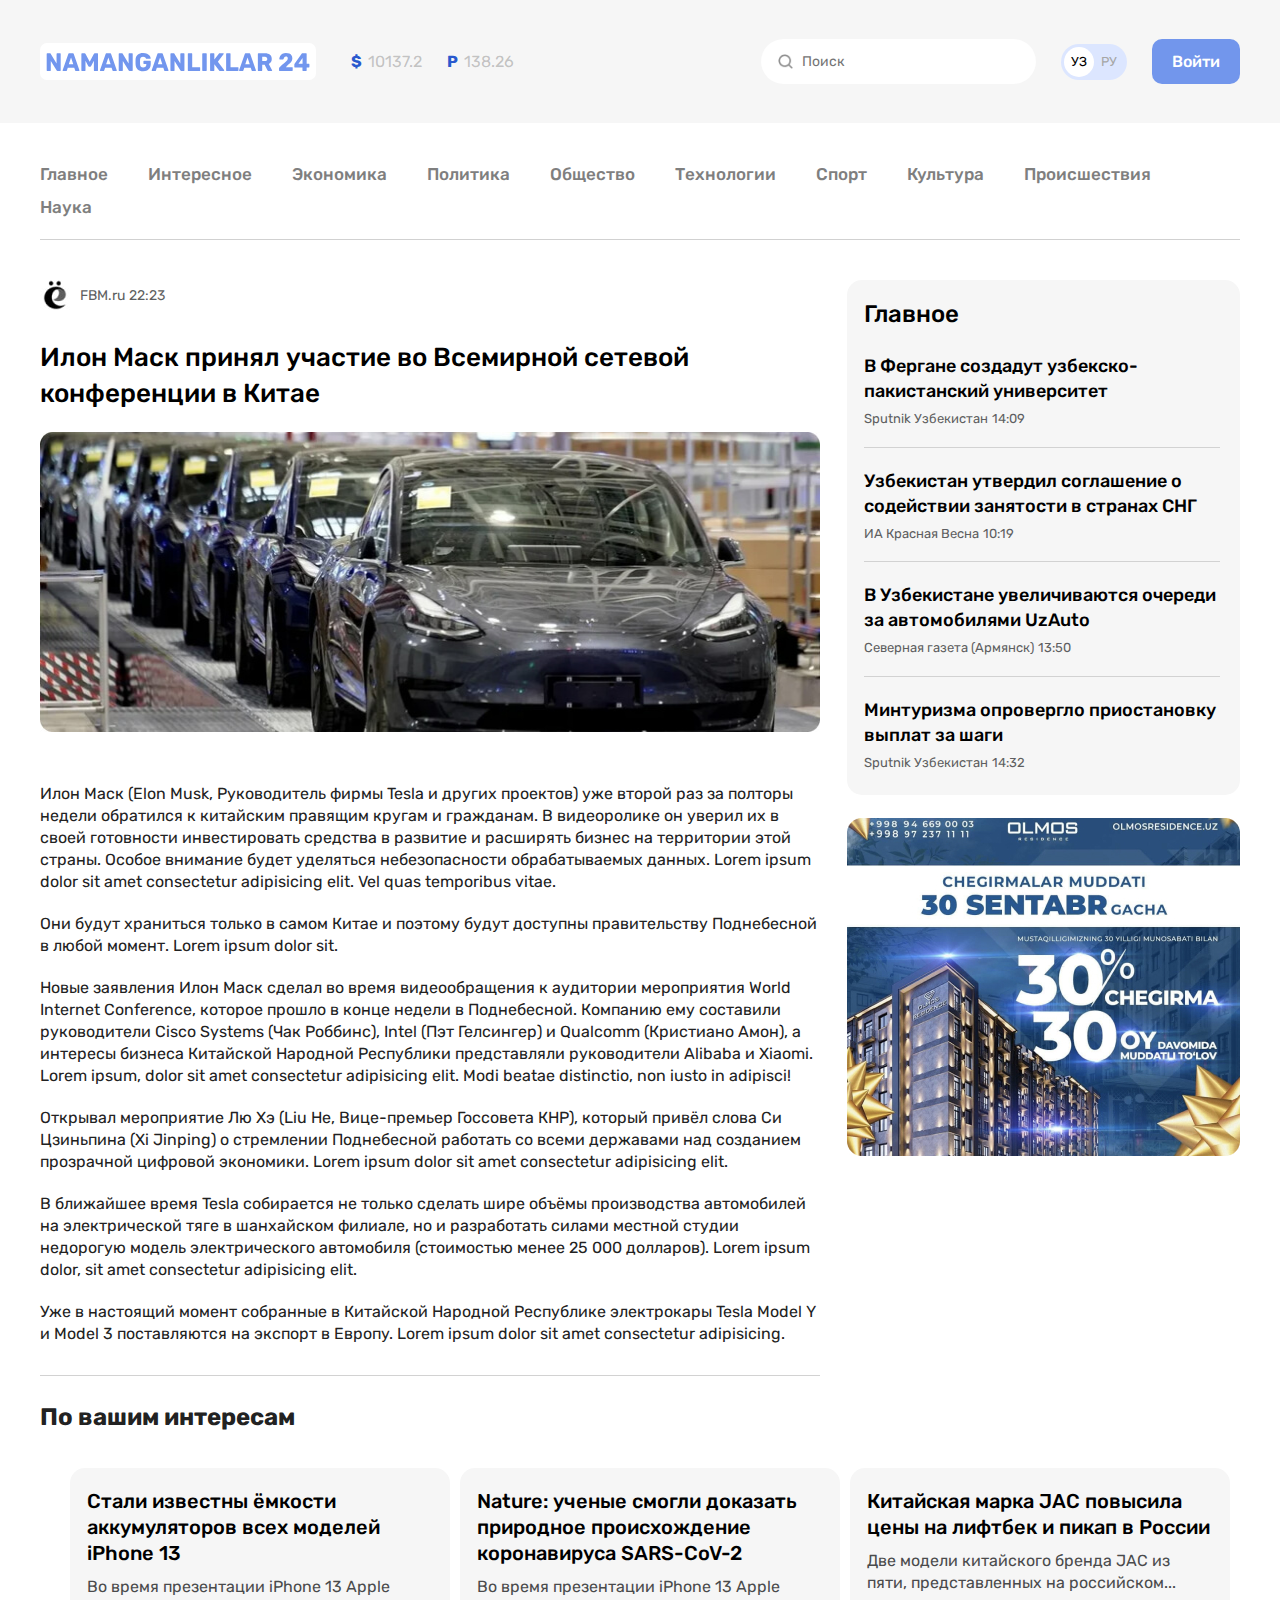
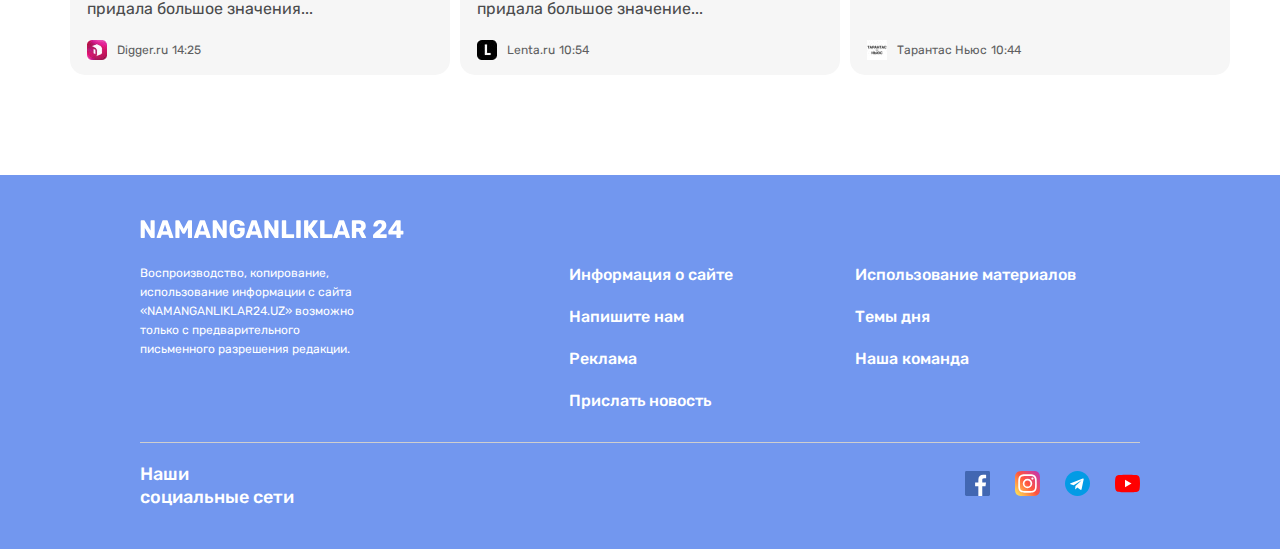
<file: index_article.html>
<!DOCTYPE html>
<html lang="en">
<head>
    <meta charset="UTF-8">
    <meta http-equiv="X-UA-Compatible" content="IE=edge">
    <meta name="viewport" content="width=device-width, initial-scale=1.0">
    <title>namanganliklar 24 article </title>
    <link rel="preconnect" href="https://fonts.googleapis.com">
    <link rel="preconnect" href="https://fonts.gstatic.com" crossorigin>
    <link href="https://fonts.googleapis.com/css2?family=Anton&family=Inter:wght@300;400&family=Poppins&family=Roboto:ital,wght@0,400;0,500;0,700;1,400;1,500;1,700&family=Rowdies:wght@700&family=Rubik:ital,wght@0,500;0,700;1,400&family=Secular+One&display=swap" rel="stylesheet">
    <!-- main css file -->
    <link rel="stylesheet" href="css/normalize.css">
    <link rel="stylesheet" href="css/main.css">
</head>
<body>
   <!--  SITE HEADER -->
   <header class="site-header">

    <!-- SITE HEADER TOP -->
    <div class="site-header-top">
        <div class="container site-header-top-container">
            <a class="site-header-top-logo" href="./index.html">
                <img class="site-header-logo-img" src="image/logo-n.svg" aria-hidden="true" width="264" height="28">
            </a>
            <span class="currency-rates">
                <span class="currency-rates-item">
                    <strong class="currency-rates-bold">$</strong>
                    <span class="currency-rates-amout">10137.2</span>
                </span>
                <span class="currency-rates-item">
                    <strong class="currency-rates-bold">P</strong>
                    <span class="currency-rates-amout">138.26</span>
                </span>
            </span>
            <form  class="site-header-top-form" action="" method="get">
                <input class="site-header-top-form-input" type="search" placeholder="Поиск" name="search" aria-label="search" required>
            </form>
            <div class="lang-toggler">
                <a class="lang-toggler-item lang-toggler-item-active" href="./index.html">УЗ</a>
                <a class="lang-toggler-item" href="./indexru.html">РУ</a>
            </div>
            <a class="site-header-top-btn primary-btn" href="">Войти</a>
        </div>
    </div>
     <!-- SITE HEADER TOP AND-->

     <!-- SITE HEADER BOTTOM --> 
     <div class="container">

        <!-- SITE HEADER NAV SECTION -->
        <nav class="site-header-nav">
            <ul class="site-header-nav-list">
                <li class="site-header-nav-list-item">
                    <a class="site-header-nav-list-item-link" href="index_two.html" target="blank">Главное</a>
                </li>
                <li class="site-header-nav-list-item">
                    <a class="site-header-nav-list-item-link" href="#">Интересное</a>
                </li>
                <li class="site-header-nav-list-item">
                    <a class="site-header-nav-list-item-link" href="#">Экономика</a>
                </li>
                <li class="site-header-nav-list-item">
                    <a class="site-header-nav-list-item-link" href="#">Политика</a>
                </li>
                <li class="site-header-nav-list-item">
                    <a class="site-header-nav-list-item-link" href="#">Общество</a>
                </li>
                <li class="site-header-nav-list-item">
                    <a class="site-header-nav-list-item-link" href="#">Технологии</a>
                </li>
                <li class="site-header-nav-list-item">
                    <a class="site-header-nav-list-item-link" href="#">Спорт</a>
                </li>
                <li class="site-header-nav-list-item">
                    <a class="site-header-nav-list-item-link" href="#">Культура</a>
                </li>
                <li class="site-header-nav-list-item">
                    <a class="site-header-nav-list-item-link" href="#">Происшествия</a>
                </li>
                <li class="site-header-nav-list-item">
                    <a class="site-header-nav-list-item-link" href="#">Наука</a>
                </li>
                </ul>
            </nav>
        <!-- SITE HEADER NAV SECTION AND -->
    </div>
    <!-- SITE HEADER BOTTOM AND -->
    
    </header>
   <!--  SITE HEADER AND -->
   <!--  SITE MAIN -->
    <div class="container">
        <section class="site-main">
            <ul class="site-main-list">
                <!-- SITE MAIN LIST ITEM1 -->
                <il class="site-main-list-item">
                    <span class="site-main-list-top">
                      <img src="./image-three/fbm-ru.jpg" alt="bu yerda rasm bor" srcset="./image-three/fbm-ru.jpg 1x, ./image-three/fbm-ru@2x.jpg 2x" width="30" height="30">
                        <span class="site-main-list-top-text">FBM.ru </span>
                        <time class="site-main-list-top-time" datetime="2022-03-19T22:23:03">22:23</time>
                    </span>
                </il>
                <!-- SITE MAIN LIST ITEM NAD -->
               <!-- SITE MAIN LIST ITEM 2 -->
               <li class="site-main-list-item">
                <h2 class="site-main-list-item-title">
                    <a class="site-main-list-item-title-link" href="#">
                        Илон Маск принял участие во Всемирной сетевой конференции в Китае
                    </a>
                </h2>
            </li>
               <!-- SITE MAIN LIST ITEM  AND -->
               <!--  SITE MAIN LIST ITEM 3 -->
               <li class="site-main-list-item">
                <img class="site-main-list-item-img" src="image-three/jack-car.jpg" alt="bu yerda rasm bor" srcset="image-three/jack-car.jpg 1x, image-three/jack-car.jpg@2x 2x" width="797" height="300">
            </li>
               <!--  SITE MAIN LIST ITEM AND -->
                <!-- SIT MAIN LIST ITEM 4-->
                <li class="site-main-list-item">
                    Илон Маск (Elon Musk, Руководитель фирмы Tesla и других проектов) уже второй раз за полторы недели обратился к китайским правящим кругам и гражданам. В видеоролике он уверил их в своей готовности инвестировать средства в развитие и расширять бизнес на территории этой страны. Особое внимание будет уделяться небезопасности обрабатываемых данных. Lorem ipsum dolor sit amet consectetur adipisicing elit. Vel quas temporibus vitae.
                </li>
                <!-- SIT MAIN LIST ITEM AND -->
                <!-- SITE MAIN LIST ITEM 5 -->
                <li class="site-main-list-item">
                    Они будут храниться только в самом Китае и поэтому будут доступны правительству Поднебесной в любой момент.
                    Lorem ipsum dolor sit. 
                </li>
                <!-- SITE MAIN LIST ITEM AND -->
                <!-- SITE MAIN LIST ITEM 6 -->
                <li class="site-main-list-item">
                    Новые заявления Илон Маск сделал во время видеообращения к аудитории мероприятия World Internet Conference, которое прошло в конце недели в Поднебесной. Компанию ему составили руководители Cisco Systems (Чак Роббинс), Intel (Пэт Гелсингер) и Qualcomm (Кристиано Амон), а интересы бизнеса Китайской Народной Республики представляли руководители Alibaba и Xiaomi.
                    Lorem ipsum, dolor sit amet consectetur adipisicing elit. Modi beatae distinctio, non iusto in adipisci! 
                </li>
                <!-- SITE MAIN LIST ITEM AND -->
               
                <!-- SITE MAIN LIST ITEM 7 -->
                <li class="site-main-list-item">
                    Открывал мероприятие Лю Хэ (Liu He, Вице-премьер Госсовета КНР), который привёл слова Си Цзиньпина (Xi Jinping) о стремлении Поднебесной работать со всеми державами над созданием прозрачной цифровой экономики.
                    Lorem ipsum dolor sit amet consectetur adipisicing elit.
                </li>
                <!-- SITE MAIN LIST ITEM  AND -->
               
               <!-- SITE MAIN LIST ITEM 8 -->
               <li class="site-main-list-item">
                В ближайшее время Tesla собирается не только сделать шире объёмы производства автомобилей на электрической тяге в шанхайском филиале, но и разработать силами местной студии недорогую модель электрического автомобиля (стоимостью менее 25 000 долларов). Lorem ipsum dolor, sit amet consectetur adipisicing elit.
            </li>
               <!-- SITE MAIN LIST ITEM AND -->
               <!-- SITE MAIN LIST ITEM 7 -->
               <li class="site-main-list-item">
                Уже в настоящий момент собранные в Китайской Народной Республике электрокары Tesla Model Y и Model 3 поставляются на экспорт в Европу. Lorem ipsum dolor sit amet consectetur adipisicing.
            </li>
               <!-- SITE MAIN LIST ITEM AND -->
            </ul>
             <!-- GLOBAL news ASIDE -->
             <div class="global-news-aside">
                <ul class="global-news-aside-list">
                    <h2 class="global-news-aside-title">
                        Главное
                    </h2>
                    <!-- GLOBAL NEWS- ASIDE ITEM LIST 1 -->
                    <li class="global-news-aside-list-item">
                        <h2 class="global-news-aside-item-title">
                           <a class="global-news-aside-item-title-link" href="#">
                            В Фергане создадут узбекско-пакистанский университет
                           </a>
                        </h2>
                      <span class="global-news-item-footer">
                          <span class="global-news-aside-item-footer-text">
                              Sputnik Узбекистан
                          </span>
                          <time class="global-news-aside-item-footer-time" datetime="2022-03-17T14:09:00">
                               14:09
                          </time>
                      </span>
                    </li>
                    <!-- GLOBAL NEWS- ASIDE ITEM LIST 2 -->
                    <li class="global-news-aside-list-item">
                        <h2 class="global-news-aside-item-title">
                           <a class="global-news-aside-item-title-link" href="#">
                            Узбекистан утвердил соглашение о содействии занятости в странах СНГ
                           </a>
                        </h2>
                      <span class="global-news-item-footer">
                          <span class="global-news-aside-item-footer-text">
                            ИА Красная Весна 
                          </span>
                          <time class="global-news-aside-item-footer-time" datetime="2022-03-17T10:19:00">
                            10:19
                          </time>
                      </span>
                    </li>
                    <!-- GLOBAL NEWS- ASIDE ITEM LIST 3 -->
                    <li class="global-news-aside-list-item">
                        <h2 class="global-news-aside-item-title">
                           <a class="global-news-aside-item-title-link" href="#">
                            В Узбекистане увеличиваются очереди за автомобилями UzAuto
                           </a>
                        </h2>
                      <span class="global-news-item-footer">
                          <span class="global-news-aside-item-footer-text">
                             Северная газета (Армянск) 
                          </span>
                          <time class="global-news-aside-item-footer-time" datetime="2022-03-17T 13:50:00">
                             13:50
                          </time>
                      </span>
                    </li>
                    <!-- GLOBAL NEWS- ASIDE ITEM LIST 4 -->
                    <li class="global-news-aside-list-item">
                        <h2 class="global-news-aside-item-title">
                           <a class="global-news-aside-item-title-link" href="#">
                            Минтуризма опровергло приостановку выплат за шаги
                           </a>
                        </h2>
                      <span class="global-news-item-footer">
                          <span class="global-news-aside-item-footer-text">
                            Sputnik Узбекистан 
                          </span>
                          <time class="global-news-aside-item-footer-time" datetime="2022-03-17T14:32:00">
                            14:32
                          </time>
                      </span>
                    </li>
                </ul>
                <a class="global-news-aside-banner" href="https://olmosresidence.uz/" target="blank">
                    <img class="global-news-aside-banner-img" src="image/olmos-banner.jpg" alt="bu yerda rasm bor" srcset="image/olmos-banner.jpg 1x, image/olmos-banner@2x 2x" width="393" height="338">
                </a>
            </div>
         <!-- GLOBAL news ASIDE AND -->
        </section>
        <!--  SITE MAIN AND -->
    </div>
     <!--  SITE MAIN AND -->
    <!-- SITE CARDS -->
      <div class="container">
        <div class="site-cards">
            <h2 class="site-card-title">По вашим интересам</h2>
                <ul class="site-cards-list">
                    <!--  SITE CARDS LIST ITEM 1 -->
                    <li class="site-cards-list-item">
                        <h2 class="site-cards-item-title">
                         Стали известны ёмкости аккумуляторов всех моделей iPhone 13
                        </h2>
                        <p class="site-cards-item-text">
                         Во время презентации iPhone 13 Apple придала большое значения...
                        </p>
                        <span class="site-cards-list-item-footer">
                            <span class="site-cards-list-item-footer-img">
                               <img src="image-three/digger-ru.jpg" alt="bu yerda rasm bor" srcset="image-three/digger-ru.jpg 1x, image-three/digger-ru@2x.jpg 2x" width="20" height="20">
                            </span>
                            <span class="site-cards-list-item-text">Digger.ru</span>
                            <time class="site-cards-list-item-time" datetime="2022-03-19T14:25:00">14:25</time>
                        </span>
                    </li>
                    <!--  SITE CARDS LIST ITEM 2 -->
                    <li class="site-cards-list-item">
                        <h2 class="site-cards-item-title">
                            Nature: ученые смогли доказать природное происхождение коронавируса SARS-CoV-2
                        </h2>
                        <p class="site-cards-item-text">
                            Во время презентации iPhone 13 Apple придала большое значение...
                        </p>
                        <span class="site-cards-list-item-footer">
                            <span class="site-cards-list-item-footer-img">
                               <img src="image-three/lenta-ru.jpg" alt="bu yerda rasm bor" srcset="image-three/lenta-ru.jpg 1x, image-three/lenta-ru@2x.jpg 2x" width="20" height="20">
                            </span>
                            <span class="site-cards-list-item-text">Lenta.ru </span>
                            <time class="site-cards-list-item-time" datetime="2022-03-19T10:54:00">10:54</time>
                        </span>
                    </li>
                    <!--  SITE CARDS LIST ITEM 3 -->
                    <li class="site-cards-list-item">
                        <h2 class="site-cards-item-title">
                            Китайская марка JAC повысила цены на лифтбек и пикап в России
                        </h2>
                        <p class="site-cards-item-text">
                            Две модели китайского бренда JAC из пяти, представленных на российском...
                        </p>
                        <span class="site-cards-list-item-footer">
                            <span class="site-cards-list-item-footer-img">
                               <img src="image-three/tarantas-news.jpg" alt="bu yerda rasm bor" srcset="image-three/tarantas-news.jpg 1x, image-three/tarantas-news@2x.jpg 2x" width="20" height="20">
                            </span>
                            <span class="site-cards-list-item-text">Тарантас Ньюс </span>
                            <time class="site-cards-list-item-time" datetime="2022-03-19T10:44:00">10:44</time>
                        </span>
                    </li>
                </ul>
        </div>
      </div>
    <!-- SITE CARDS AND -->
     <!-- FOOTER -->
     <footer class="site-footer">
        <div class="site-footer-container">
            <div class="site-footer-logo">
                <a  class="site-footer-logo-link" href="./index.html">
                    <img class="site-footer-logo-img" src="./image/logo.svg" alt="logo" width="264" height="28">
                </a>
          </div>
          <div class="site-footer-features">
              <div class="site-footer-features-about">
                  Воспроизводство, копирование, использование информации с сайта «NAMANGANLIKLAR24.UZ» возможно только с предварительного письменного разрешения редакции.
              </div>
              <div class="site-footer-features-list-wrapper">
                  <ul class="site-footer-features-list">
                      <li class="site-footer-features-list-item"> 
                          <a href="#">Информация о сайте</a>
                      </li>
                      <li class="site-footer-features-list-item">
                           <a href="#">Напишите нам</a>
                      </li>
                      <li class="site-footer-features-list-item"> 
                          <a href="#">Реклама</a>
                      </li>
                      <li class="site-footer-features-list-item"> 
                          <a href="#">Прислать новость</a>
                      </li>
                  </ul>
                  <ul class="site-footer-features-list">
                      <li class="site-footer-features-list-item"> 
                          <a href="#">Использование материалов</a>
                      </li>
                      <li class="site-footer-features-list-item">
                           <a href="#">Темы дня</a>
                      </li>
                      <li class="site-footer-features-list-item"> 
                          <a href="#">Наша команда
                          </a>
                      </li>
                  </ul>
              </div>
          </div>
          <hr class="site-footer-hr">
          <div class="site-footer-social-media">
              <h3 class="site-footer-social-media-title">
                  Наши социальные сети
              </h3>
              <ul class="site-footer-social-media-list">
                  <li class="site-footer-social-media--list-item">
                     <a href="#">
                      <img class="site-footer-social-media-item-img" src="./image/facebook-icone.svg" alt="bu yerda rasm bot" width="25" height="25">
                     </a>
                  </li>
                  <li class="site-footer-social-media--list-item">
                    <a href="#">
                      <img class="site-footer-social-media-item-img" src="./image/instagram-icone.svg" alt="bu yerda rasm bot" width="25" height="25">
                    </a>
                  </li>
                  <li class="site-footer-social-media--list-item">
                    <a href="#">
                      <img class="site-footer-social-media-item-img" src="./image/telegram-icone.svg" alt="bu yerda rasm bot" width="25" height="25">
                    </a>
                  </li>
                  <li class="site-footer-social-media--list-item">
                     <a href="#">
                      <img class="site-footer-social-media-item-img" src="./image/you-tube-icone.svg" alt="bu yerda rasm bot" width="25" height="25">
                     </a>
                  </li>
              </ul>
          </div>
        </div>
    </footer>
   <!-- FOOTER AND -->
</body>
</html>
</file>
<file: css/main.css>
/* GLOBAL STYLES */
*,
*::before,
*::after {
    box-sizing: border-box;
    margin: 0;
    padding: 0;
}
*:focus {
    outline: #000 1px dashed;
    outline-offset: 5px;
}
html {
    height: 100%;
    scroll-behavior: smooth;
}
body {
    height: 100%;
    display: flex;
    flex-direction: column;
    background-color: #fff;
    font-family: 'Rubik', sans-serif;
    font-size: 16px;
    font-weight: 400;
    line-height: 22px;
    color: #222;
    display: flex;
    flex-direction: column;
}
img {
    max-width: 100%;
    height: auto;
}
/* CONTAINER SYTLES */
.container {
    width: 100%;
    max-width: 1240px;
    padding-left: 20px;
    padding-right: 20px;
    margin-left: auto;
    margin-right: auto;
}
/* BUTTON STYLES */
.primary-btn{
    font-weight: 500;
    line-height: 19px;
    color: #fff;
    background-color:#7296ec;
    border-radius: 10px;
    text-decoration: none;
    cursor: pointer;
    display: inline-block;
    border:none;
    padding: 13px 20px;
}
.orange-btn{
    font-weight: 600;
    text-decoration: none;
    border: none;
    outline: none;
    font-size: 20px;
    line-height: 23.7px;
    color: #fff;
    background-color: #f78b3b;
    border-radius: 10px;
    display: inline-block;
    padding: 13px 30px;
    cursor: pointer;
}

/* MAIN SECTION */
.main {
    flex-grow: 1;
}


/* SITE HEADER SECTION SITYLE */
.site-header{
 background-color: #fff;
}

/* SITE HEADER TOP SECTION STYLE */
.site-header-top{
    padding: 39px 0;
    background-color: #f6f6f6;
    margin-bottom: 10px;
}
.site-header-top-container{
    display: flex;
    align-items: center;
}
.site-header-top-logo{
    display: flex;
    padding: 9px 6px 8px;
    border-radius: 7px;
    background-color: #fff;
    margin-right: 35px;
}
.site-header-logo-img{
    display: flex;
}
.site-header-logo-img:hover{
    opacity: 0.8;
}
.site-header-logo-img:active{
    opacity: 0.6;
}
.currency-rates{
    display: flex;
    align-items: center;
    margin-right: auto;
    line-height: 19px;
}
.currency-rates-item:not(:last-child){
    margin-right: 25px;
}
.currency-rates-bold{
    color: #2959ce;
    margin-right: 2px;
}
.currency-rates-amout{
    color: #5555;

}
.site-header-top-form{
    margin-right: 25px;

}
.site-header-top-form-input{
    width: 275px;
    font-size: 14px;
    line-height: 16.5px;
    color: #8d8d8d8d;
    padding: 15px 13px 13px 41px;
    border: none;
    outline: none;
    border-radius: 60px;
    background-color: #fff;
    background-image: url("../image/header-search.png");
    background-repeat: no-repeat;
    background-size: 15px;
    background-position:17px 15px;

}
.lang-toggler{
    display: flex;
    align-items: center;
    padding: 3px;
    background-color: #dce6ff;
    border-radius: 39px;
    margin-right: 25px;
}
.lang-toggler-item{
    text-align: center;
    font-size: 13px;
    line-height: 30px;
    color: #a6a6a6;
    width: 30px;
    height: 30px;
    border-radius: 50%;
    text-decoration: none;
}
.lang-toggler-item-active{
    color: #000;
    background-color: #fff;
}
.site-header-top-btn:hover{
    opacity: 0.8;

}
.site-header-top-btn:active{
    opacity: 0.6;
}

/* SITE HEADER BOTTOM SECTION STYLE */

.site-header-nav{
    padding-top: 15px;
    padding-bottom: 15px;
    border-bottom: 1px solid #d1d1d1;
    margin-bottom: 40px;
    margin-top: 20px;
}
.site-header-nav-list{
    display: flex;
    align-items: center;
    flex-wrap: wrap;
    list-style: none;
}
.site-header-nav-list-item{
    margin-top: 5px;
    margin-bottom: 5px;
}
.site-header-nav-list-item:not(:last-child){
    margin-right: 40px;
}
.site-header-nav-list-item-link{
    text-decoration: none;
    color: #7f7f7f;
    font-weight: 500;
    font-size: 17px;
    line-height: 23px;
}
.site-header-nav-list-item-link:hover{
    color: #7296EC;
}
.site-header-nav-list-item-link:active{
    opacity: 0.6;
}
.site-header-banner{
    display: flex;
    margin-bottom: 50px;
}
.site-header-banner:active{
    opacity: 0.6;
}
/* MAIN SECTION STYLS */
.site-main{
    flex-grow: 1;
    background-color: #fff;
    padding-bottom: 100px;

}
/* CARDS NEWS STYLES */
.cards-news{
    display: flex;
    flex-wrap: wrap;
    margin-bottom: 60px;
    margin-left: -10px;

}
.cards-news-item{
    width: 392px;
    border-radius: 15px;
    background-color: #f6f6f6;
    margin-left: 10px;
    list-style: none;
    margin-left: 10px;
    margin-bottom: 10px;
    padding: 20px 17px 15px;
    display:flex;
    flex-direction: column;
}
.cards-news-item-title{
    margin-bottom: 10px;

}
.cards-news-item-title-link{
    font-size: 20px;
    font-weight: 600;
    line-height: 26px;
    color: #000000;
    text-decoration: none;
}
.cards-news-item-text{
    margin-bottom: 15px;
}
.cards-news-item-img{
    width: 359px;
    height: 165px;
    border-radius: 10px;
    margin-top: auto;
    margin-bottom: 10px;

}
.cards-news-item-footer{
    display: flex;
    align-items: center;

}
.cards-news-footer-img{
    width: 20px;
    height: 20px;
    border-radius: 5px;
    margin-right: 10px;
}
.cards-news--item-footer-text,
.cards-news--item-footer-time{
    font-size: 12px;
    line-height: 14px;
    color: #5e5f61;
}
.cards-news--item-footer-time{
    margin-left: 4px;
}

/* NOTIFICATION SECTION */
.notification{
    width: 100%;
    max-width: 1050px;
    background-image: url("../image/notification-bg.jpg");
    background-repeat: no-repeat;
    background-size: cover;
    margin-top: 60px;
    margin-bottom: 60px;
    display: flex;
    align-items: center;
    justify-content: space-between;
    padding: 24px 71px 24px 29px;
    margin-left: auto;
    margin-right: auto;
    border-radius: 10px;
}
.notification-title{
    width: 404px;
    font-weight: 600;
    font-size: 20px;
    line-height: 26px;
    color: #000;
}
.notification-btn:hover{
    opacity: 0.8;
}

/* GLOBAL NEWS */
.global-news {
    padding-top: 48px;
    position: relative;
    display: flex;
}
.global-news-list {
    width: 100%;
    max-width: 797px;
    margin-right: 10px;
    list-style: none;
}
.global-news-list-title {
    font-weight: 500;
    font-size: 24px;
    line-height: 28px;
    color:#000;
    position: absolute;
    top: 0;
    left: 0;
}
.global-news-list-item {
    display: flex;
    background-color:#f6f6f6;
    border-radius:15px;
    padding: 20px 20px 20px 17px;
    margin-top: 10px;
}
.global-news-list-item:nth-child(2){
    margin-top: 0;
}
.global-news-item-img {
    margin-right: 15px;
    object-fit: cover;
    width: 210px;
    height: 165px;
    display: block;
}

.global-news-item-title {
    margin-bottom: 10px;
}
.global-news-item-title-link {
    font-weight: 550;
    font-size: 19px;
    line-height: 26px;
    text-decoration: none;
    color:#000;

}
.global-news-item-text {
    margin-bottom: 17px;
    font-size: 14px;
    color:#4A4B4C;
}
.global-news-item-footer {
    display: flex;
    align-items:center;
}
.global-news-footer-img {
    width: 20px;
    height: 20px;
    object-fit: contain;
    margin-right: 10px;
}
.global-news-item-footer-text,
.global-news-item-footer-time {
    font-size: 12px;
    line-height: 14.2px;
    color:#5e5f61;

}
.global-news-item-footer-time {
    margin-left: 4px;
}
.gobal-news-btn {
    width: 100%;
    display: block;
    margin-top: 17px;
    margin-bottom: 100px;
    font-weight: 500;
    line-height: 19px;
    color:#000; 
    padding: 17px;
    border:none;
    border-radius:10px;
    cursor:pointer;
    background-color:#eaeaea;
}
.gobal-news-btn:hover{
    opacity: 0.6;
    color:#000;
}

/* GLOBAL NEWS ASIDE STYLES */
.global-news-aside {
    width: 100%;
    max-width: 393px;
}
.global-news-aside-list {
    padding: 20px 20px 25px 17px;
    background-color:#f6f6f6;
    border-radius:15px;
    list-style: none;
    margin-bottom: 20px;
}
.global-news-aside-title {
    font-weight: 500;
    line-height: 28px;
    font-size: 24px;
    margin-bottom: 25px;
}
.global-news-aside-list-item {
    padding-bottom: 15px;
    border-bottom:1px solid #d2d2d2;
    margin-bottom: 20px;
}
.global-news-aside-list-item:last-child{
    margin-bottom: 0;
    padding: 0;
    border-bottom:0;
}
.global-news-aside-item-title {
    margin-bottom: 8px;
}
.global-news-aside-item-title-link {
    font-weight: 550;
    font-size: 18px;
    line-height: 24px;
    color:#000;
    text-decoration: none;
}
.global-news-aside-item-footer {
    display: flex;
    align-items:center; 
}
.global-news-aside-item-footer-text,
.global-news-aside-item-footer-time {
    font-size: 13px;
    line-height: 15.41px;
    color:#5e5f61;
}
.global-news-aside-item-footer-time {
    margin-left: 4px;
}
.global-news-aside-banner {
    display: flex;
    text-decoration: none;
}
.global-news-aside-banner-img{
    display:block;
    width: 393px;
    height: 338px;
}

/* FOOTER SECTION Styles*/
.site-footer {
    padding: 40px 0;
    background-color:#7297ef;
    color:#fff;

}
.site-footer-container {
    width: 100%;
    max-width: 1040px;
    padding-left: 20px;
    padding-right: 20px;
    margin-left: auto;
    margin-right: auto;
}
.site-footer-logo {
    width: 100%;
    margin-bottom: 15px;
}
.site-footer-logo-link {
    display: inline-block;
    text-decoration: none;
}
.site-footer-logo-img{
    width: 264px;
    height: 28px;
    object-fit: contain;
    display: flex;

}
.site-footer-features {
    display: flex;
}
.site-footer-features-about {
    width: 229px;
    font-size: 12px;
    line-height: 19px;
    margin-right: 200px;

}
.site-footer-features-list-wrapper {
    display:flex;
    justify-content: space-between;
    flex-grow: 1;
}
.site-footer-features-list {
    width: 50%;
    list-style: none; 
    padding-right: 20px;
}
.site-footer-features-list-item:not(:last-child) {
    margin-bottom: 20px;
}
.site-footer-features-list-item a{
    text-decoration: none;
    color:#fff;
    font-weight: 500;
    font-size: 16px;
    line-height: 19px;
}
.site-footer-features-list-item a:hover{
    text-decoration: underline;
}
.site-footer-hr {
    margin-top: 30px;
    margin-bottom: 20px;
    height: 1px;
    background-color:#cecece;
    border:none;
}
.site-footer-social-media {
    display: flex;
    align-items: center;
    justify-content: space-between;
}
.site-footer-social-media-title {
    width: 161px;
    color:#fff;
    font-weight: 500;
    font-size: 18px;
    line-height: 23px;
}
.site-footer-social-media-list {
    display: flex;
    align-items:center;
    list-style: none;
}
.site-footer-social-media--list-item:not(:last-child) {
    margin-right: 25px;
}
.site-footer-social-media-item-img {
    width: 25px;
    height: 25px;
    object-fit: contain;
    text-decoration: none;
}
/* NAMANGANLIKLAR 24 list STYLES */

.global-news-aside-banner-img-two{
    width: 393-px;
    height: 553px;
}
/* NAMANGANLIKLAR 24 ARTICLE STYLES */
/*  SITE CARDS STYLES */
.site-cards {
    margin-top: 60px;
    padding-bottom: 100px;
}
.site-card-title {
    margin-top: -100px;
    margin-bottom: 40px;
}
.site-cards-list {
    padding-left: 30px;
    display: flex;
}
.site-cards-list-item {
    width: 393px;
    height: 207px;
    border-radius:15px;
    background-color:#f6f6f6;
    padding: 20px 18px 15px 17px;
    list-style: none;
    margin-right: 10px;
    display: flex;
    flex-direction: column;
}
.site-cards-item-title {
    font-weight: 500;
    font-size: 20px;
    line-height: 26px;
    color:#000;
    margin-bottom: 10px;
}
.site-cards-item-text {
    line-height: 22px;
    color:#4A4B4C;
    font-size: 16px;
    font-weight: 400;
}
.site-cards-list-item-footer {
    display: flex;
    align-items:center;
    margin-top: auto;
}
.site-cards-list-item-footer-img {
    width: 20px;
    height: 20px;
    margin-right: 10px;
}
.site-cards-list-item-text,
.site-cards-list-item-time {
    font-weight: 400;
    font-size: 12px;
    line-height: 14px;
    color:#5E5F61;
}
.site-cards-list-item-time {
    margin-left: 4px;
}
 /* SITE MAIN STYLES */
 .site-main {
    display: flex;
}
.site-main-list {
 width: 100%;
 max-width: 797px;
 border-bottom: 1px solid #D2D2D2;
 padding-bottom: 30px;
 margin-bottom: 20px;
 margin-right: 27px;

}
.site-main-list-item {
 margin-top: 20px;
 list-style: none;
}
.site-main-list-item-img{
 width: 797px;
 height: 300px;
 margin-bottom: 25px;
}
.site-main-list-top {
 align-items:center;
 display: flex;
 margin-bottom: 30px;
}
.site-main-list-top-text,
.site-main-list-top-time {
 font-size: 14px;
 line-height: 17px;
 color:#5E5F61;
 margin-left: 10px;

}
.site-main-list-top-time {
 margin-left: 4px;
}
.site-main-list-item-title {
 margin-bottom: 20px;

}
.site-main-list-item-title-link {
 font-weight: 500;
 font-size: 26px;
 line-height: 36px;
 color:#000;
 text-decoration: none;
}

.global-news-aside {
 width: 100%;
 max-width: 393px;
 height: 613px;
}
.global-news-aside-list {
 padding: 20px 20px 25px 17px;
 background-color:#f6f6f6;
 border-radius:15px;
 list-style: none;
 margin-bottom: 10px;
}
.global-news-aside-list:last-child{
 margin-bottom: 0;
 padding: 0;
 border-bottom: 0;
}

.global-news-aside-title{
 font-weight: 500;
 line-height: 28.44px;
 font-size: 24px;
 color:#000;
 margin-bottom: 25px;

}
.global-news-aside-list-item {
 padding-bottom: 20px;
 border-bottom: 1px solid #d2d2d2;
 margin-bottom: 20px;
}
.global-news-aside-item-title {
 margin-bottom: 8px;
}
.global-news-aside-item-title-link {
 font-weight: 500;
 font-size: 18px;
 line-height: 24px;
 color: #000;
 text-decoration: none;
}
.global-news-item-footer {
 display: flex;
 align-items:center;
}
.global-news-aside-item-footer-text,
.global-news-aside-item-footer-time{
 font-size: 13px;
 line-height: 15.41px;
 color:#5e5f61;
}
.global-news-aside-item-footer-time{
 margin-left: 4px;

}
.global-news-aside-banner {
 display: flex;
 text-decoration: none;
 margin-top: 23px;
}
.global-news-aside-banner-img{
 display:block;
 width: 393px;
 height: 338px;
}

 /* SITE HEADER BOTTOM SECTION STYLE */
   
 .site-header-nav{
    padding-top: 15px;
    padding-bottom: 15px;
    border-bottom: 1px solid #d1d1d1;
    margin-bottom: 40px;
    margin-top: 20px;
}
.site-header-nav-list{
    display: flex;
    align-items: center;
    flex-wrap: wrap;
    list-style: none;
}
.site-header-nav-list-item{
    margin-top: 5px;
    margin-bottom: 5px;
}
.site-header-nav-list-item:not(:last-child){
    margin-right: 40px;
}
.site-header-nav-list-item-link{
    text-decoration: none;
    color: #7f7f7f;
    font-weight: 500;
    font-size: 17px;
    line-height: 23px;
}
.site-header-nav-list-item-link:hover{
    color: #7296EC;
}
.site-header-nav-list-item-link:active{
    opacity: 0.6;
}
.site-header-banner{
    display: flex;
    margin-bottom: 50px;
}
.site-header-banner:active{
    opacity: 0.6;
}
/* NAMANGANLIKLAR 24 CONTACT STYLES */
/*  SITE MAIN STYLES */
.site-main {
    display: flex;
    padding-bottom: 50px;
}
.site-main-container{
    display:flex;
}

.siote-main-title {
    font-weight: 500;
    font-size: 24px;
    line-height: 28px;
    color:#000;
    margin-bottom: 20px;
}
.site-main-left-form {
    width: 696px;
}
.site-main-form-name {
   width: 343px;
   height: 55px;
   border: 1px solid rgba(0, 0, 0, 0.2);
   border-radius:10px;
   padding-left: 10px;
   margin-right: 5px;
   background-color:#fff;
   font-size: 12px;
   font-weight: 550;
}
.site-main-form-number {
    width: 343px;
    height: 55px;
    border-radius:10px;
    border:1px solid rgba(0, 0, 0, 0.2);
    padding-left: 10px; 
    background-color:#fff;  
    font-size: 12px;
    font-weight: 550;

}
.site-main-form-email {
    width: 696px;
    height: 55px;
    border:1px solid rgba(0, 0, 0, 0.2);
    border-radius:10px;
    background-color:#fff;
    padding-left: 10px;
    margin-top: 10px;
    font-size: 12px;
    font-weight: 550;
    margin-bottom: 10px;
}
.site-main-form-textarea {
    width: 696px;
    height: 180px;
    padding-left: 10px;
    padding-top: 10px;
    font-size: 12px;
    font-weight: 550;
    border-radius:10px;
}
.site-main-left-form-btn{
    padding: 17px 30px;
    border:none;
    background-color: #7297EF;
    border-radius:10px;
    color:#fff;
    font-weight: 500;
    font-size: 16px;
    line-height: 19px;
    margin-top: 10px;
    margin-left: auto;
    display: block;
}
.site-main-left-form-btn:hover{
    opacity: 0.8;
    cursor: pointer;
}
.site-main-right-title {
    margin-left: 10px;
}
.site-main-right-list {
    width: 404px;
    height: 310px;
    background-color:#f6f6f6;
    border-radius:10px;
    padding-top: 40px;
    padding-bottom: 40px;
    padding-left: 30px;
}
.site-main-right-list-item {
    border-bottom: 1px solid #d2d2d2;
    padding-top: 10px;
    padding-bottom: 20px;
    list-style: none;
}
.site-main-right-list-item:last-child{
    border-bottom:none;
}
.site-main-right-item-title {
    font-weight: 550;
    font-size: 20px;
    line-height: 24px;
    color:#000;
    margin-bottom: 7px;
}
.site-main-right-item-text {
    font-weight: 400;
    font-size: 16px;
    line-height: 19px;
    color:#000;
}
</file>
